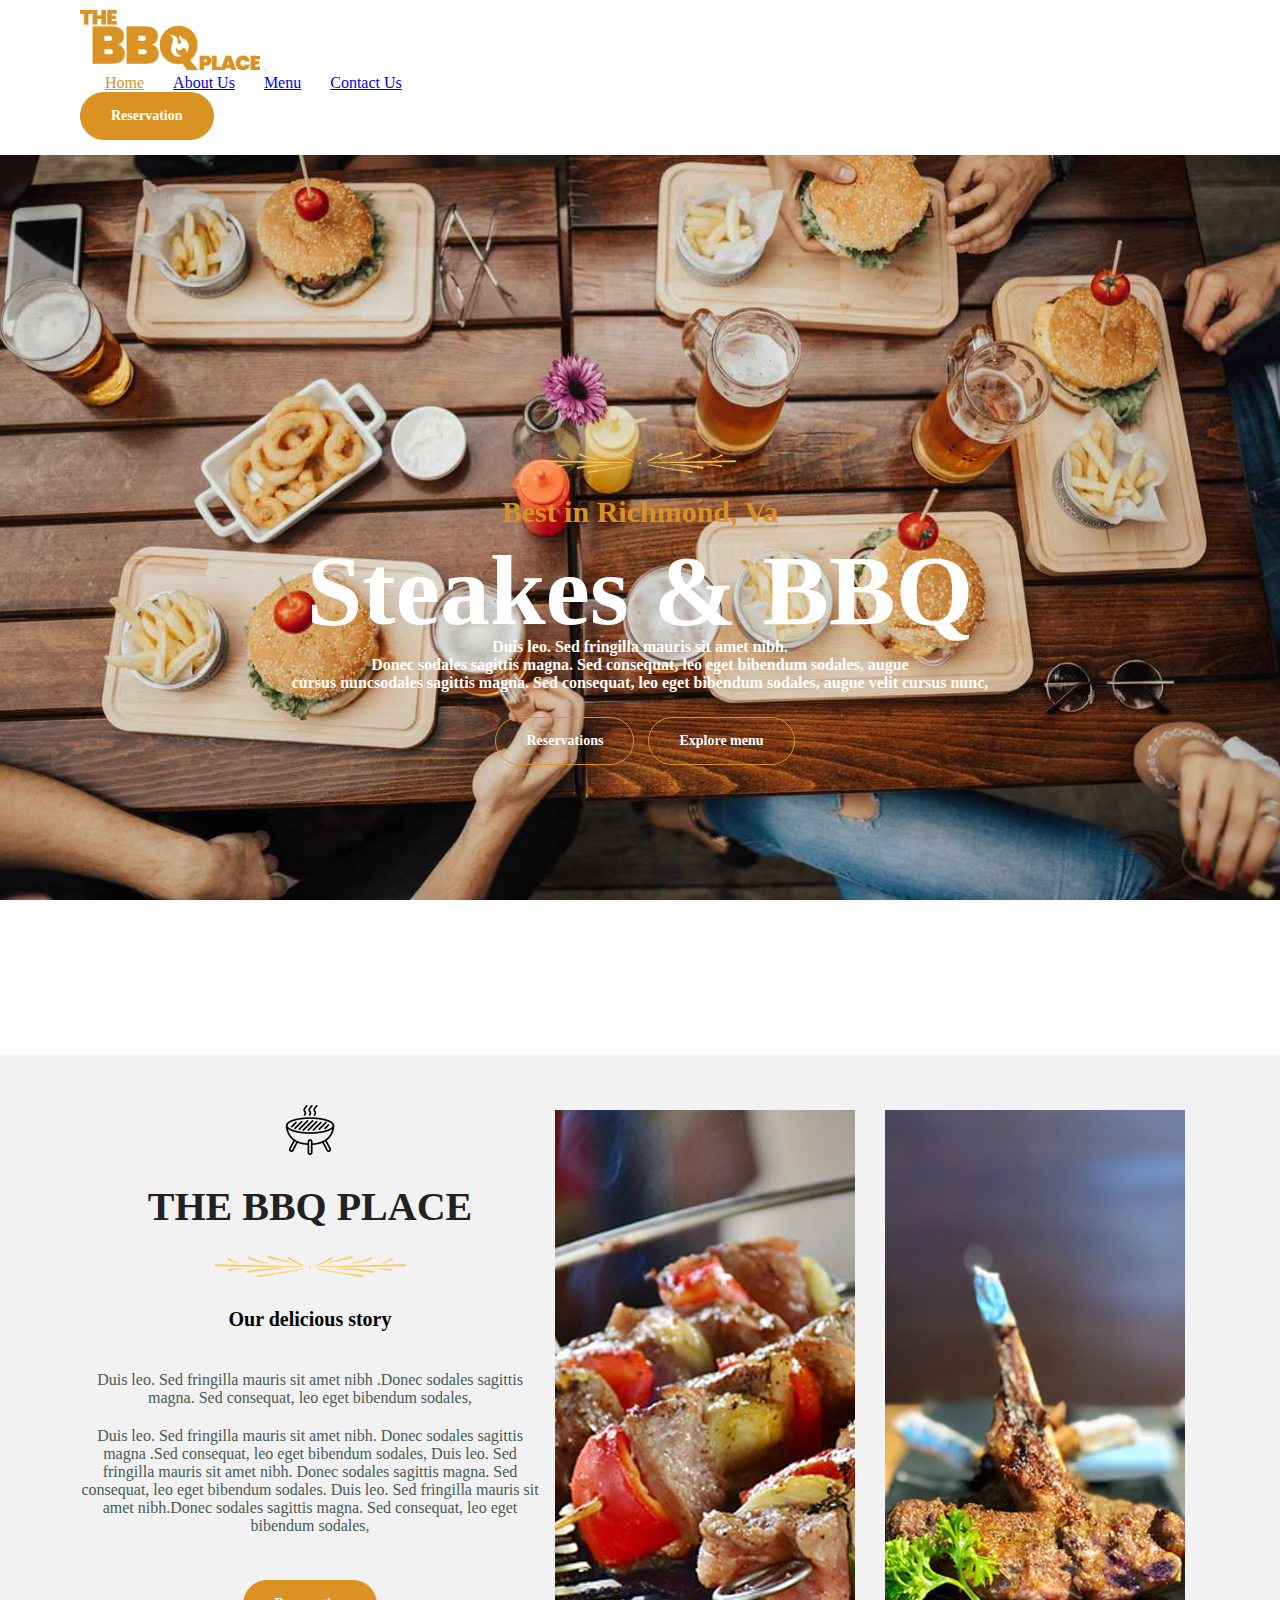
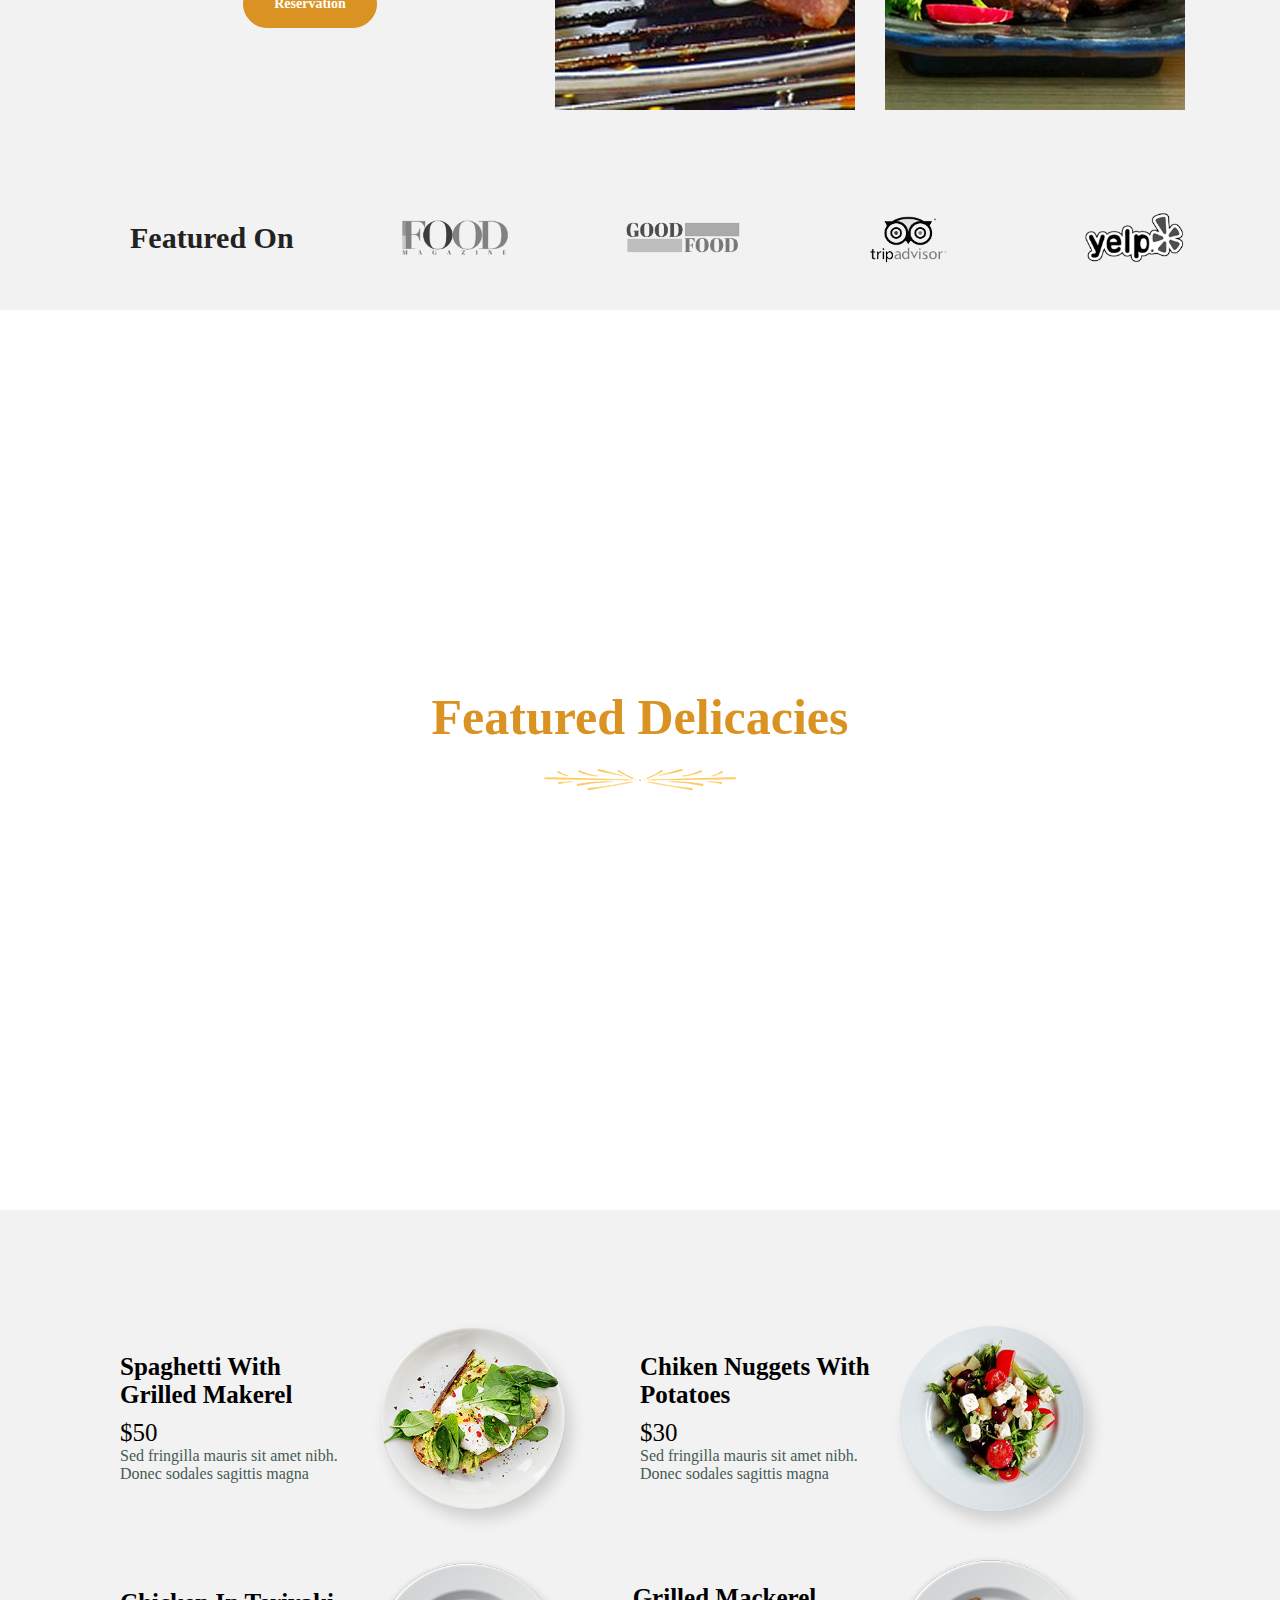
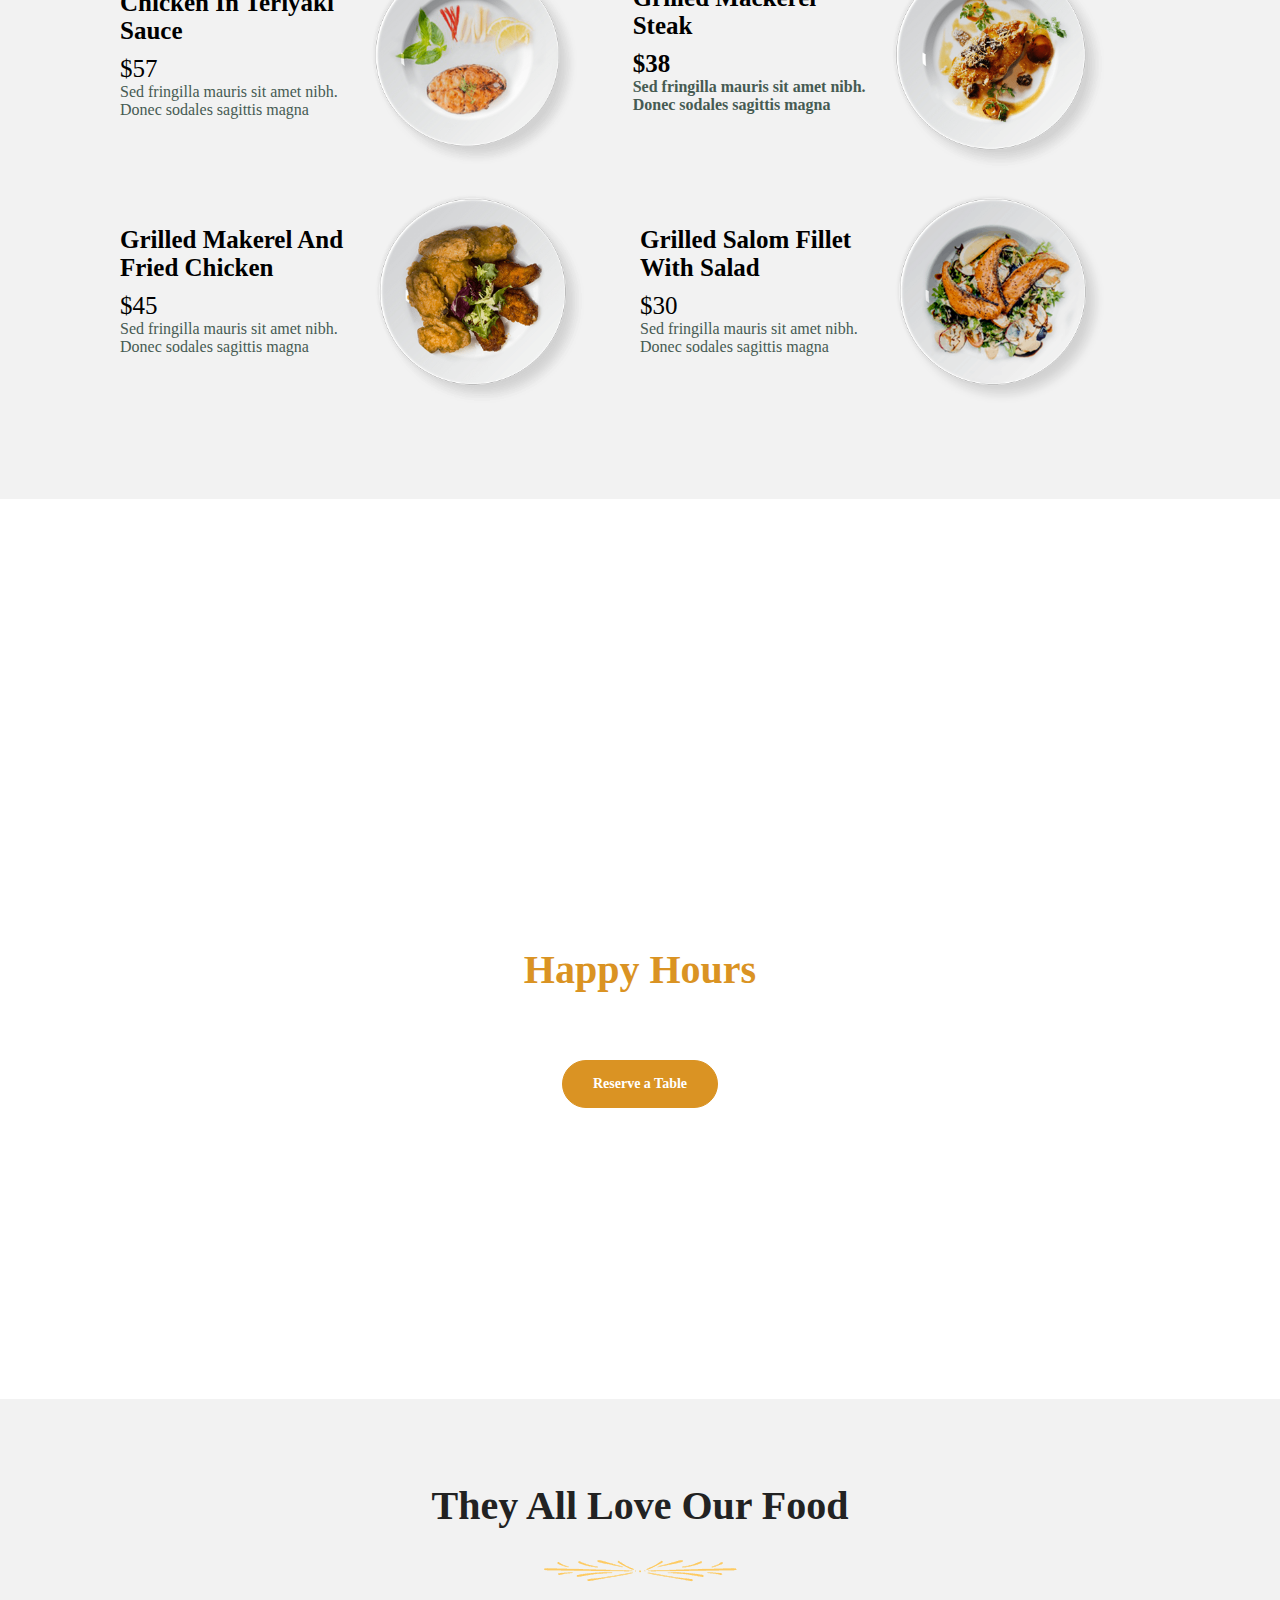
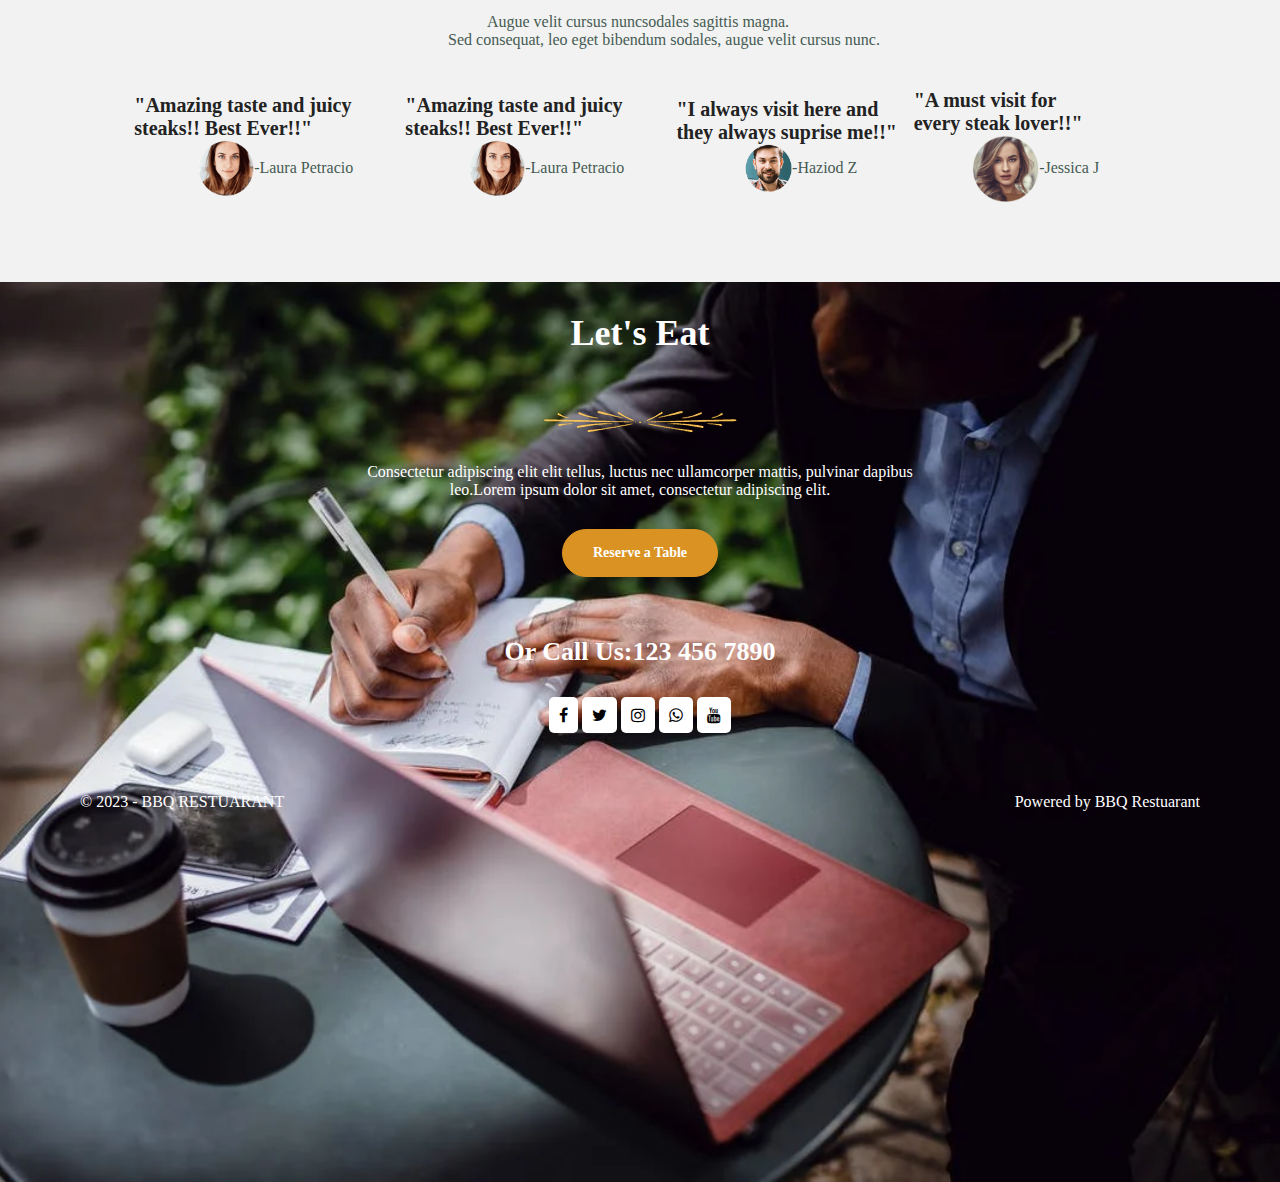
<file: index.html>
<!DOCTYPE html>
<html lang="en">
<head>
    <meta charset="UTF-8">
    <meta http-equiv="X-UA-Compatible" content="IE=edge">
    <meta name="viewport" content="width=device-width, initial-scale=1.0">
     <!--=============== BOOTSTRAP CSS ===============-->
     <link href="https://cdn.jsdelivr.net/npm/bootstrap@5.3.2/dist/css/bootstrap.min.css" 
     rel="stylesheet" integrity="sha384-T3c6CoIi6uLrA9TneNEoa7RxnatzjcDSCmG1MXxSR1GAsXEV/Dwwykc2MPK8M2HN" 
     crossorigin="anonymous">
    <link rel="stylesheet" href="font-awsome/css/font-awesome.min.css">
    <link rel="stylesheet" href="style.css">
    <title>Barbecue Website</title>
</head>
<body>

    <section id="header" class="section-p1">
        <nav class="navbar navbar-expand-lg w-100">
            <div class="container-fluid">
              <a class="navbar-brand" href="#"><img src="Images/Logoimg/logo-free-img.png" alt="LogoImage"></a>
              <button class="navbar-toggler" type="button" data-bs-toggle="collapse" data-bs-target="#navbarNavAltMarkup" aria-controls="navbarNavAltMarkup" aria-expanded="false" aria-label="Toggle navigation">
                <span class="navbar-toggler-icon"></span>
              </button>
              <div class="collapse navbar-collapse justify-content-end" id="navbarNavAltMarkup">
                <div class="navbar-nav nav-menu">
                  <a class="nav-link actives" aria-current="page" href="index.html">Home</a>
                  <a class="nav-link" href="about.html">About Us</a>
                  <a class="nav-link" href="menu.html">Menu</a>
                  <a class="nav-link" href="contact.html">Contact Us</a>
                </div>
                <button class="normal">Reservation</button>  
              </div>
            </div>
          </nav>
    

    </section>

    <section id="banner" class="PushedDown">
          <img src="Images/Logoimg/divider-free-img-1.png" alt="">
           <h4>Best in Richmond, Va</h4>
           <h1>Steakes & BBQ</h1>
           <p> Duis leo. Sed fringilla mauris sit amet nibh. <br>Donec sodales sagittis magna. Sed consequat, 
            leo eget bibendum sodales, augue <br> cursus nuncsodales sagittis magna. 
             Sed consequat, leo eget bibendum sodales, augue velit cursus nunc,</p>
            
       <div id="bannerbutton"> 
            <button class="normal">Reservations</button>
            <Button class="normal">Explore menu</Button>
        </div>
             
    </section>

    <section id="hero" class="section-p1">
    
         <div id="hero1">
              <img class="img" src="Images/Barbecue/bbbq-free-img.png" alt="">
               <h2> THE BBQ PLACE </h2>
               <img src="Images/Logoimg/divider-free-img-1.png" alt="">

               <h5>Our delicious story</h5>

               <p>Duis leo. Sed fringilla mauris sit amet nibh
                .Donec sodales sagittis magna. Sed consequat, leo eget bibendum sodales,</p>


                <p> Duis leo. Sed fringilla mauris sit amet nibh. Donec sodales sagittis magna
                 .Sed consequat, leo eget bibendum sodales, Duis leo. Sed fringilla mauris sit amet nibh.
                 Donec sodales sagittis magna. Sed consequat, leo eget bibendum sodales.
                 Duis leo. Sed fringilla mauris sit amet nibh.Donec sodales sagittis magna. Sed consequat, leo eget bibendum sodales,</p>

                 <button class="normal">Reservation</button>
         </div>

         <div id="hero2">
             <img src="Images/Barbecue/barbecue-food-1.jpg" alt="">
             <img src="Images/Barbecue/barbecue-foods-2.jpg" alt="">

            </div>
        
         
    </section>

    <section id="featured" class="section-p1">
         <h2> Featured On </h2>
         <img src="Images/Magimg/mag1-free-img.png" alt="">
         <img src="Images/Magimg/mag2-free-img.png" alt="">
         <img src="Images/Magimg/mag3-free-img.png" alt="">
         <img src="Images/Magimg/mag4-free-img.png" alt="">
        
    </section>     

    <section id="delicacies">
        <h2>Featured Delicacies</h2>
        <p>Free From Gill</p>
       <img src="Images/Logoimg/divider-free-img-1.png" alt="">
       <p>All Meats Are Served With House Pickles</p>
    
    </section>

     <section id="eatery" class="section-p1">
      <div id="spices">

      <div id="spices1">
          <div class="inner">
                <h3>Spaghetti With Grilled Makerel</h3>
                <span>$50</span>
                <p>Sed fringilla mauris sit amet nibh. Donec sodales sagittis magna</p>
          </div>
          <img src="Images/Fooddish/food-dish-05.png" alt="">
      </div>
      <div id="spices1">
        <div class="inner">
              <h3>Chiken Nuggets With Potatoes</h3>
              <span>$30</span>
              <p>Sed fringilla mauris sit amet nibh. Donec sodales sagittis magna</p>
        </div>
        <img src="Images/Fooddish/food-dish-06.png" alt="">
    </div>
</div>

<div id="spices" class="section-p1">
           
    <div id="spices1">
        <div class="inner">
              <h3>Chicken In Teriyaki Sauce</h3>
              <span>$57</span>
              <p>Sed fringilla mauris sit amet nibh. Donec sodales sagittis magna</p>
        </div>
        <img src="Images/Fooddish/food3-free-img.png" alt="">
    </div>
    <div id="spices1">
      <div class="inner">
            <h3>Grilled Mackerel Steak<h3>
            <span>$38</span>
            <p>Sed fringilla mauris sit amet nibh. Donec sodales sagittis magna</p>
      </div>
      <img src="Images/Fooddish/food4-free-img.png" alt="">
  </div>
</div>

<div id="spices" class="section-p1">

    <div id="spices1">
        <div class="inner">
              <h3>Grilled Makerel And Fried Chicken</h3>
              <span>$45</span>
              <p>Sed fringilla mauris sit amet nibh. Donec sodales sagittis magna</p>
        </div>
        <img src="Images/Fooddish/food6-free-img.png" alt="">
    </div>
    <div id="spices1">
      <div class="inner">
            <h3>Grilled Salom Fillet With Salad</h3>
            <span>$30</span>
            <p>Sed fringilla mauris sit amet nibh. Donec sodales sagittis magna</p>
      </div>
      <img src="Images/Fooddish/food5-free-img.png" alt="">
  </div>
</div>
     </section>

     <section id="banner2">
    <img src="Images/Barbecue/bbbq-free-img.png" alt="">
     <h4>Enjoy 50% off drinks</h3>
     <h2>Happy Hours</h2>
     <p> Every Thurdays 47PM-7PM, </p>
      
      <button class="normal">Reserve a Table</button>

    </section>
    
<section id="food" class="section-p1">

    <div id="food1">
        <h2>They All Love Our Food</h2>
        <img src="Images/Logoimg/divider-free-img-1.png" alt="">
        <p>Augue velit cursus nuncsodales sagittis magna. 
            Sed consequat, leo eget bibendum sodales, augue velit cursus nunc.</p>
    </div>
     <div id="customers">
            <div id="testmonial">
                <H4>"Amazing taste and juicy <br> steaks!! Best Ever!!"</H4>
                <div id="clients">
                    <img src="Images/Clients/client3-free-img.png" alt="">
                    <p>-Laura Petracio</p>
                </div>
                </div>
            <div id="testmonial">
                <H4>"Amazing taste and juicy <br> steaks!! Best Ever!!"</H4>
                <div id="clients">
                    <img src="Images/Clients/client3-free-img.png" alt="">
                    <p>-Laura Petracio</p>
                </div>
                </div>
            <div id="testmonial">
                <H4>"I always visit here and <br> they always suprise me!!"</H4>
                <div id="clients">
                    <img src="Images/Clients/client2-free-img.png" alt="">
                    <p>-Haziod Z</p>
                </div>
            </div>
            <div id="testmonial">
                        <H4>"A must visit for <br> every steak lover!!"</H4>
                        <div id="clients">
                            <img class="img2" src="Images/Clients/client1-free-img.png" alt="">
                            <p>-Jessica J</p>
                        </div>
                </div>
        </div>
</section>

<section id="footer">
     <h4>Let's Eat</h3>
        <img src="Images/Logoimg/divider-free-img-1.png" alt="">
     <p> Consectetur adipiscing elit elit tellus, luctus nec ullamcorper mattis, pulvinar dapibus <br> leo.​
          Lorem ipsum dolor sit amet, consectetur adipiscing elit. </p>
      <button class="normal">Reserve a Table</button>
      <h5>Or Call Us:123 456 7890</h5>
      <div class="icon">
        <a href="#"><i class="fa fa-facebook"></i></a>
        <a href="#"></a><i class="fa fa-twitter"></i></a>
        <a href="#"></a><i class="fa fa-instagram"></i></a>
        <a href="#"></a><i class="fa fa-whatsapp"></i></a>
        <a href="#"></a><i class="fa fa-youtube"></i></a>
    </div>

    <div class="copyright">
        <p class="copy1">&copy; 2023 - BBQ RESTUARANT</p>
        <p class="copy2">Powered by BBQ Restuarant</p>
    </div>

      
</section>

  <!--===============BOOTSRAP JS ===============-->

  <script src="https://cdn.jsdelivr.net/npm/bootstrap@5.0.2/dist/js/bootstrap.bundle.min.js" 
  integrity="sha384-MrcW6ZMFYlzcLA8Nl+NtUVF0sA7MsXsP1UyJoMp4YLEuNSfAP+JcXn/tWtIaxVXM"
   crossorigin="anonymous"></script>


</body>
</html>
</file>
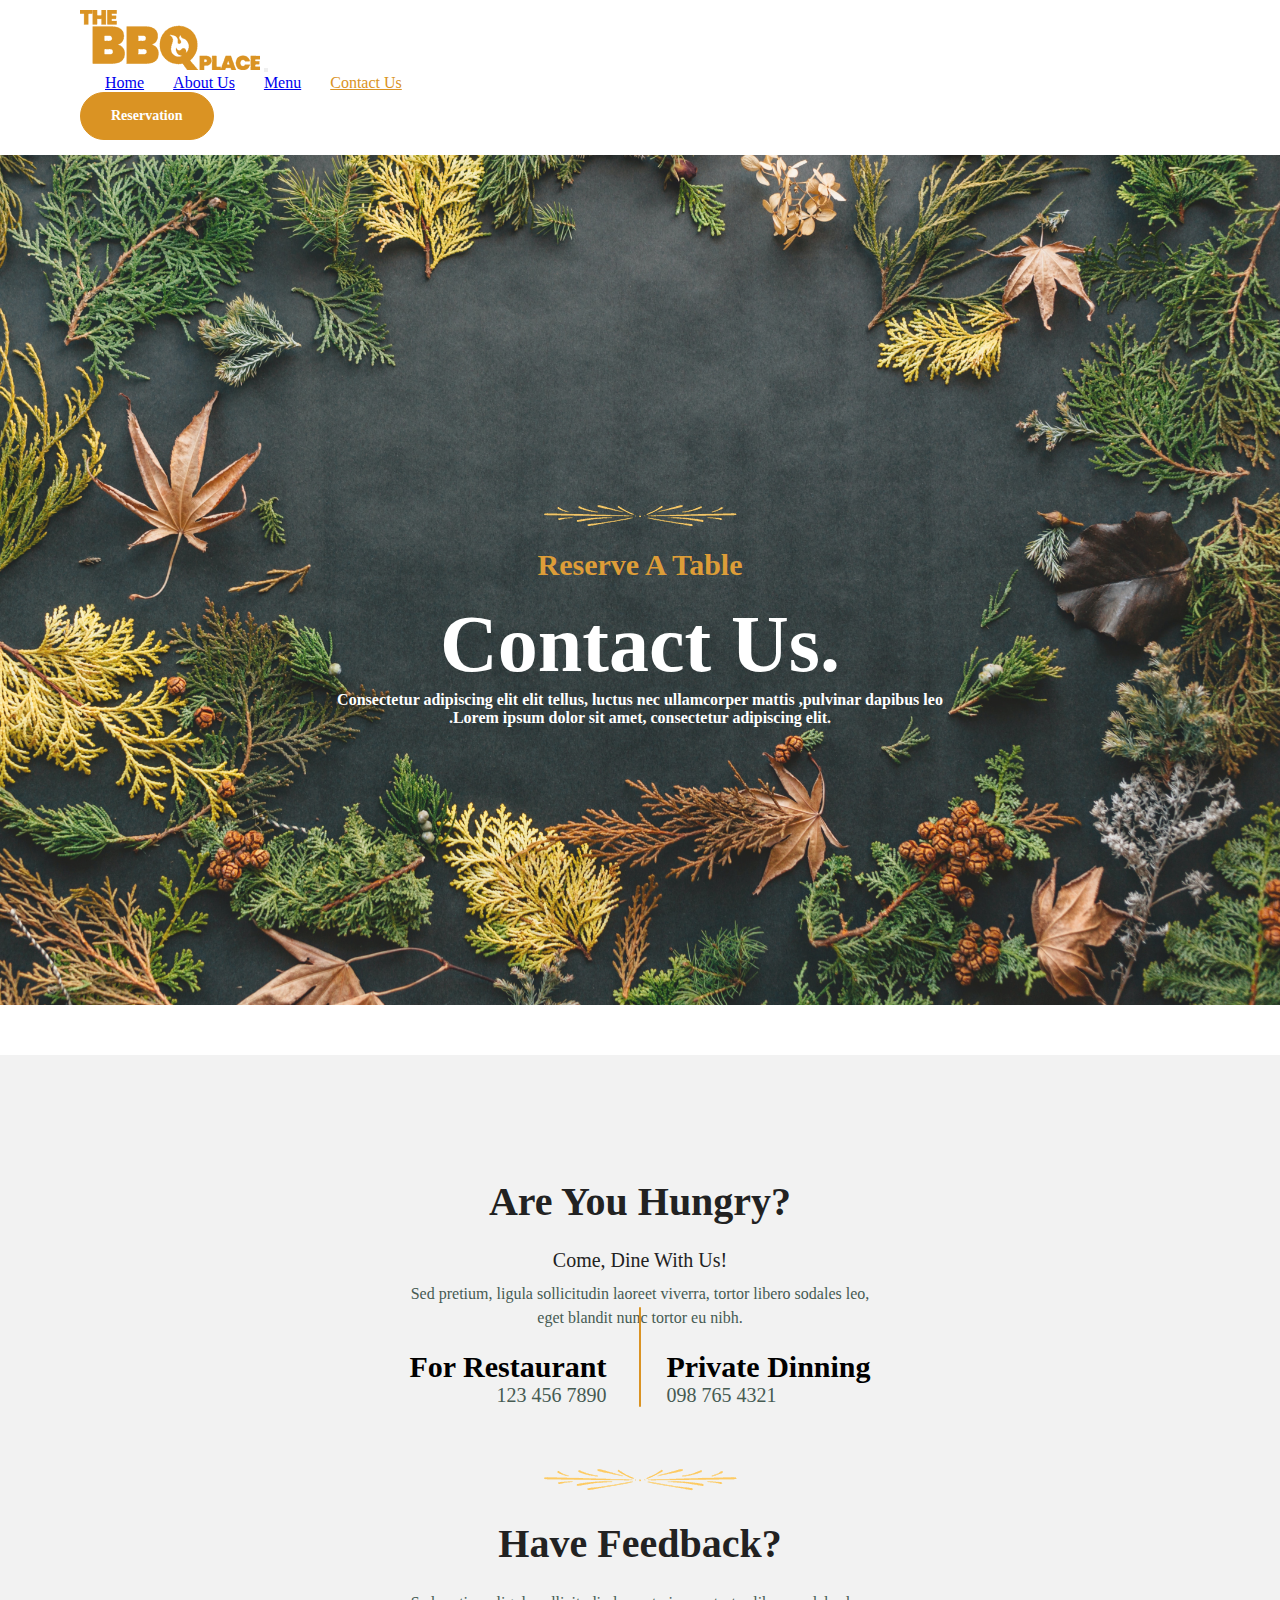
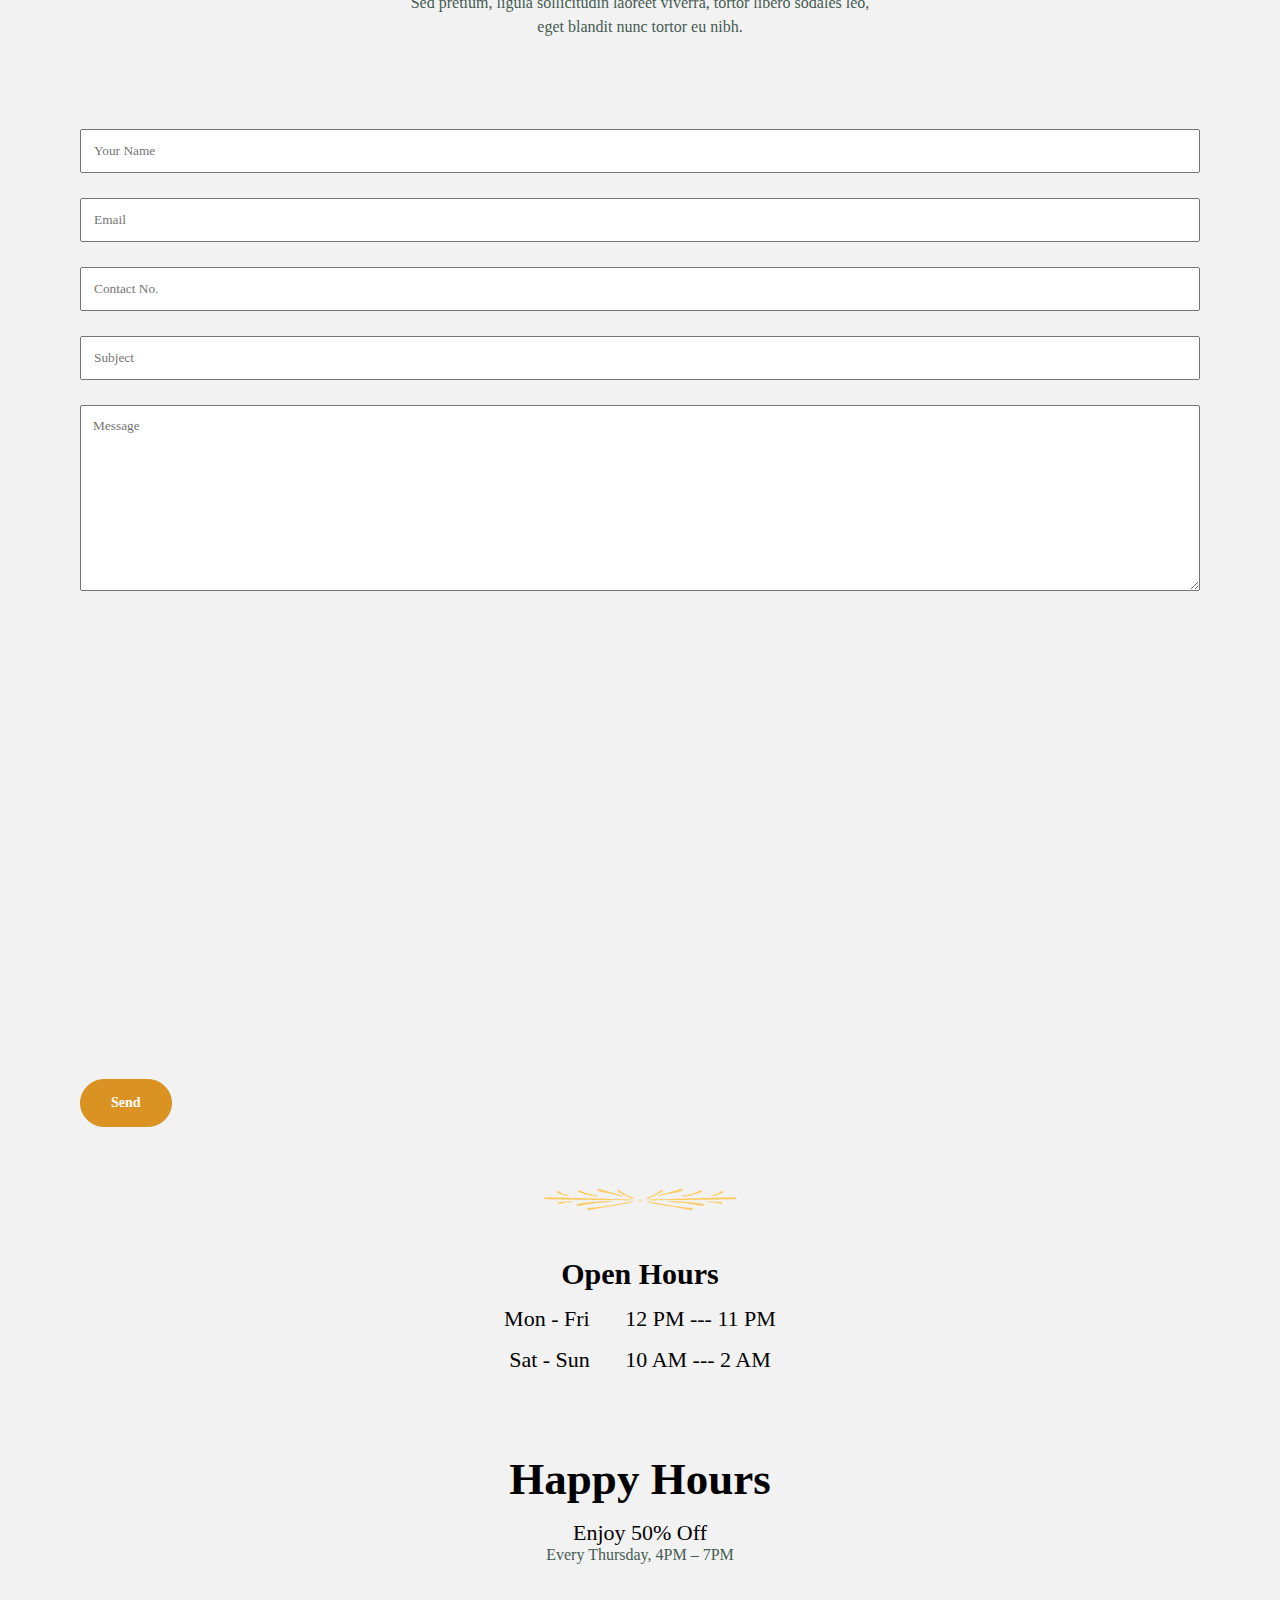
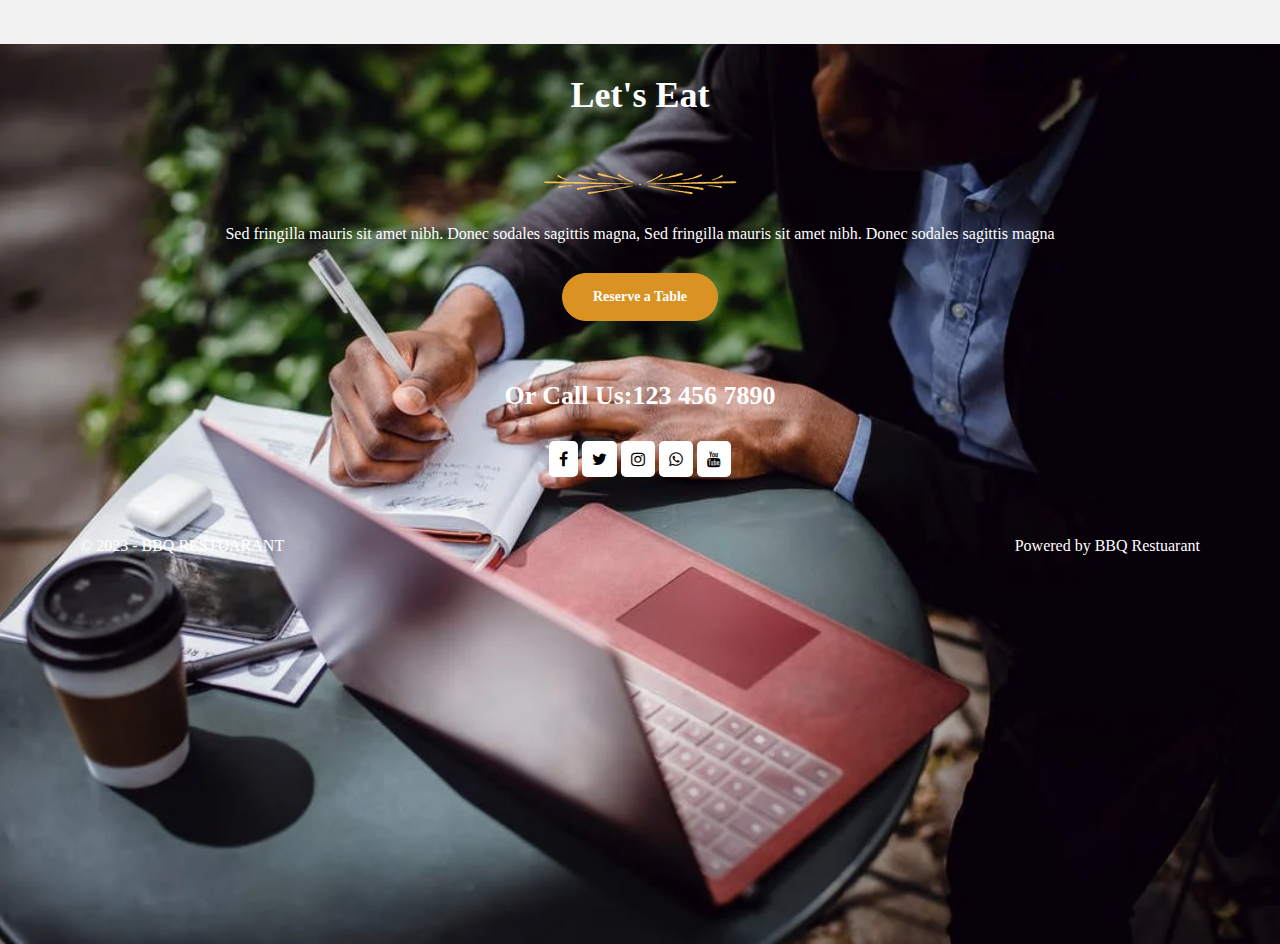
<file: contact.html>
<!DOCTYPE html>
<html lang="en">
<head>
    <meta charset="UTF-8">
    <meta http-equiv="X-UA-Compatible" content="IE=edge">
    <meta name="viewport" content="width=device-width, initial-scale=1.0">
    <link rel="stylesheet" href="font-awsome/css/font-awesome.min.css">
    <link href="https://cdn.jsdelivr.net/npm/bootstrap@5.3.2/dist/css/bootstrap.min.css" 
    rel="stylesheet" integrity="sha384-T3c6CoIi6uLrA9TneNEoa7RxnatzjcDSCmG1MXxSR1GAsXEV/Dwwykc2MPK8M2HN" 
    crossorigin="anonymous">
    <link rel="stylesheet" href="style.css">
    <title>Barbecue Website</title>
</head>
<body>

    <section id="header" class="section-p1">
        <nav class="navbar navbar-expand-lg w-100">
            <div class="container-fluid">
              <a class="navbar-brand" href="#"><img src="Images/Logoimg/logo-free-img.png" alt="LogoImage"></a>
              <button class="navbar-toggler" type="button" data-bs-toggle="collapse" data-bs-target="#navbarNavAltMarkup" aria-controls="navbarNavAltMarkup" aria-expanded="false" aria-label="Toggle navigation">
                <span class="navbar-toggler-icon"></span>
              </button>
              <div class="collapse navbar-collapse justify-content-end" id="navbarNavAltMarkup">
                <div class="navbar-nav nav-menu">
                  <a class="nav-link" aria-current="page" href="index.html">Home</a>
                  <a class="nav-link" href="about.html">About Us</a>
                  <a class="nav-link" href="menu.html">Menu</a>
                  <a class="nav-link  actives" href="contact.html">Contact Us</a>
                </div>
                <button class="normal">Reservation</button>  
              </div>
            </div>
          </nav>
    

    </section>



    <section id="contactbanner">
          <img src="Images/Logoimg/divider-free-img-1.png" alt="">
           <h4>Reserve A Table</h4>
           <h1>Contact Us.</h1>
           <p>Consectetur adipiscing elit elit tellus, luctus nec ullamcorper mattis
            ,pulvinar dapibus leo <br>.​Lorem ipsum dolor sit amet, consectetur adipiscing elit.</p>
            
    </section>

    <section id="container" class="section-p1">
          <div class="dinewithus">
                
               <h2>Are You Hungry?</h2>
                <h4>Come, Dine With Us!</h4>
               <p> Sed pretium, ligula sollicitudin laoreet viverra, tortor libero sodales leo,<br>
                eget blandit nunc tortor eu nibh.</p>
          </div>
       <div class="moreinfo">
             <div class="restuarant">
                <h3>For Restaurant </h3>
                <p>123 456 7890</p> 
             </div>
            
             <div class="dinning">
                <h3>Private Dinning</h3>
                <p>098 765 4321</p>  
             </div> 
       </div>
            <img src="Images/Logoimg/divider-free-img-1.png" alt="">
        
            <div class="feedback">
                
                <h2>Have Feedback?</h2>
                <p> Sed pretium, ligula sollicitudin laoreet viverra, tortor libero sodales leo,<br>
                 eget blandit nunc tortor eu nibh.</p>
           </div>

           <div class="findus">
                    <div class="message">
                           <form class="message1">
                                 <input type="text" placeholder="Your Name"> <br>
                                 <input type="text" placeholder="Email"> <br>
                                 <input type="text" placeholder="Contact No."> <br>
                                 <input type="text" placeholder="Subject"> <br>
                                 <textarea cols="30" rows="10" placeholder="Message"></textarea>

    
                           </form>     
                    </div>
                    <div class="map">
                        <iframe src="https://www.google.com/maps/embed?pb=!1m18!1m12!1m3!1d59768362.398116715!2d-43.99091212275497!3d23.
                        890635035748524!2m3!1f0!2f0!3f0!3m2!1i1024!2i768!4f13.1!3m3!1m2!1s0x4876c6a9ef8c485b%3A0xd2ff1883a001afed!2sUniversity
                        %20of%20Oxford!5e0!3m2!1sen!2sng!4v1700308759346!5m2!1sen!2sng
                        " width="100%" height="450" style="border:0;" allowfullscreen="" loading="lazy" referrerpolicy="no-referrer-when-downgrade">
                        </iframe>
                    </div>
           </div>

           <button class="normal send">Send</button>
          
             <div class="hours">

                   <img src="Images/Logoimg/divider-free-img-1.png" alt="">
                   <div class="openhours">
                       <h3>Open Hours</h3>
                        <h5>Mon - Fri  <span> 12 PM --- 11 PM</span></h5>
                        <h5>Sat - Sun   <span>10 AM --- 2 AM</span> </h5>
                   </div>
                    <div class="happyhours">
                            <h3>Happy Hours</h3>
                            <h5>Enjoy 50% Off</h5>
                            <p>Every Thursday, 4PM – 7PM</p>
                    </div>
                  
             </div>
              
            
    </section>


<section id="footer">
    <h4>Let's Eat</h3>
        <img src="Images/Logoimg/divider-free-img-1.png" alt="">
          <p> Sed fringilla mauris sit amet nibh. Donec sodales sagittis magna,
         Sed fringilla mauris sit amet nibh. Donec sodales sagittis magna </p>
          <button class="normal">Reserve a Table</button>
          <h5>Or Call Us:123 456 7890</h5>
             <div class="icon">
                <a href="#"><i class="fa fa-facebook"></i></a>
                <a href="#"></a><i class="fa fa-twitter"></i></a>
                <a href="#"></a><i class="fa fa-instagram"></i></a>
                <a href="#"></a><i class="fa fa-whatsapp"></i></a>
                <a href="#"></a><i class="fa fa-youtube"></i></a>
    </div>

    <div class="copyright">
        <p class="copy1">&copy; 2023 - BBQ RESTUARANT</p>
        <p class="copy2">Powered by BBQ Restuarant</p>
    </div>
      
</section>


<script src="https://cdn.jsdelivr.net/npm/bootstrap@5.0.2/dist/js/bootstrap.bundle.min.js" 
integrity="sha384-MrcW6ZMFYlzcLA8Nl+NtUVF0sA7MsXsP1UyJoMp4YLEuNSfAP+JcXn/tWtIaxVXM"
 crossorigin="anonymous"></script>


</body>
</html>
</file>
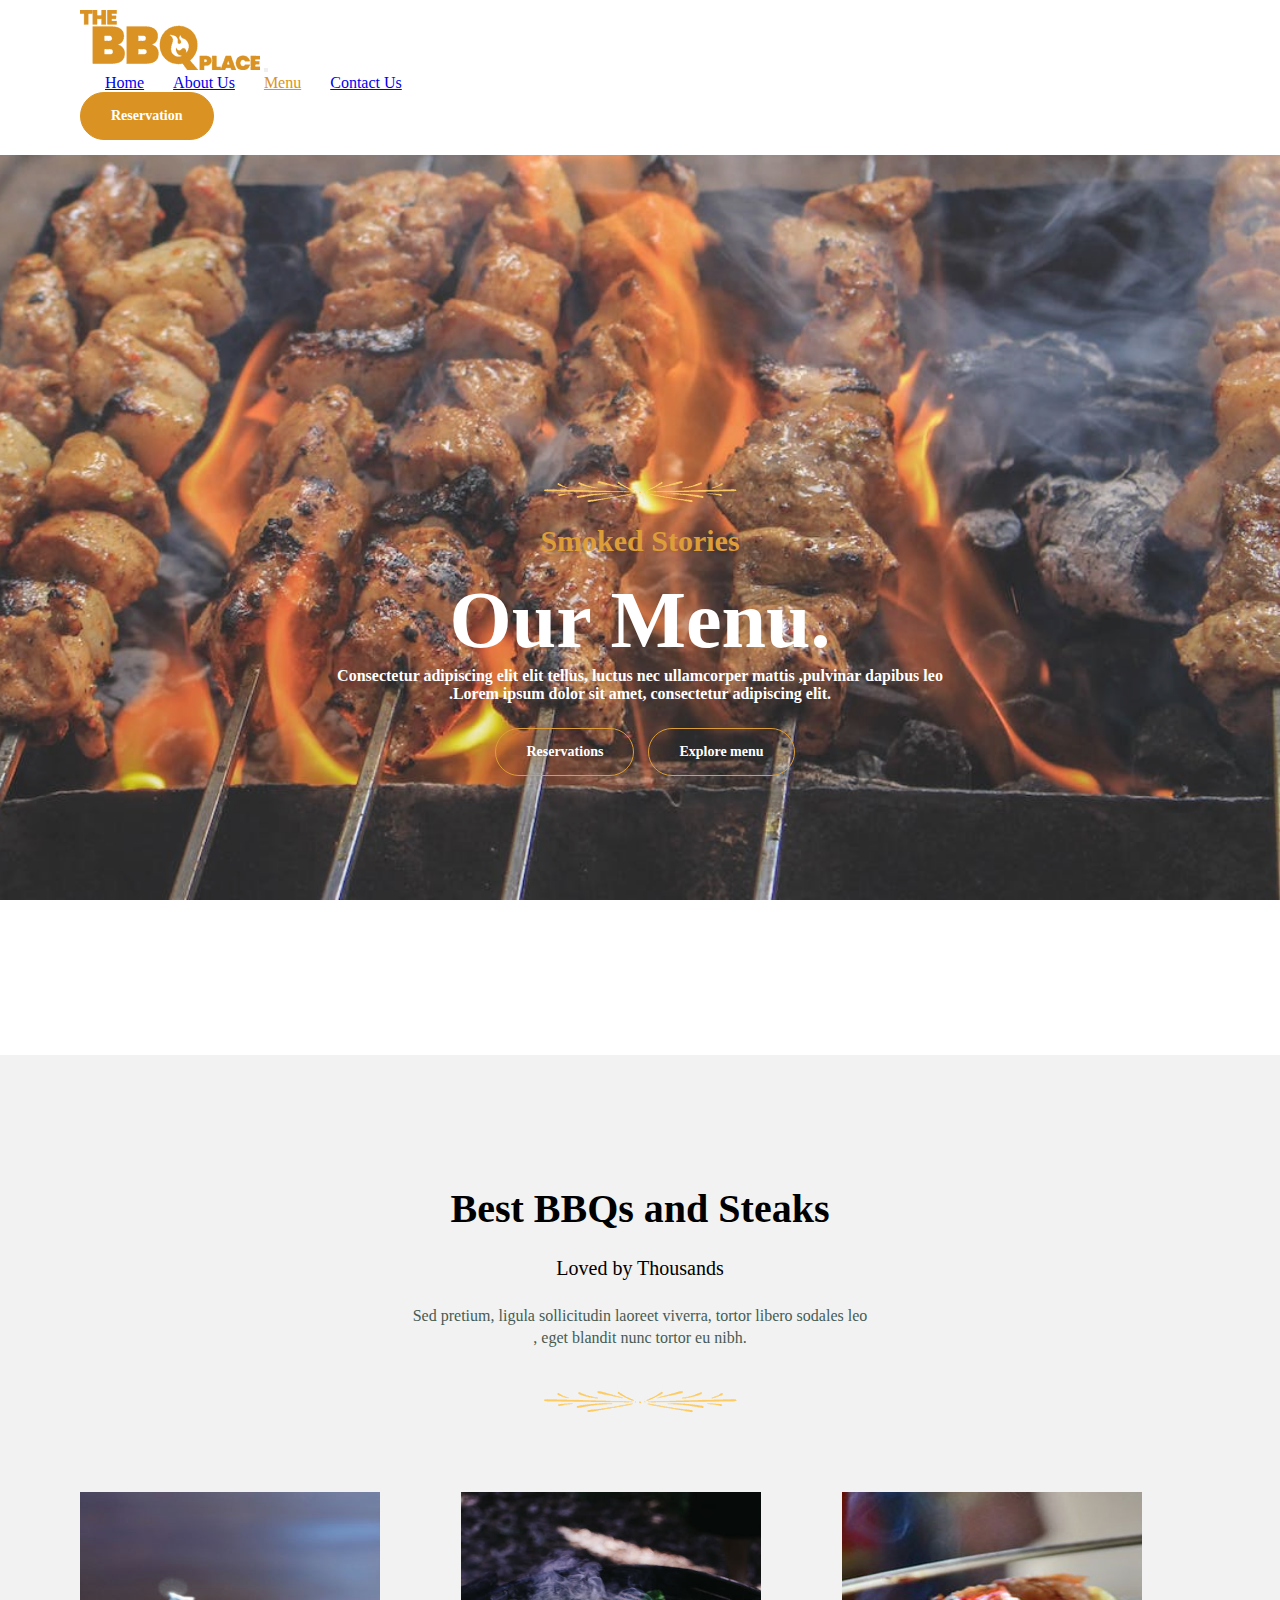
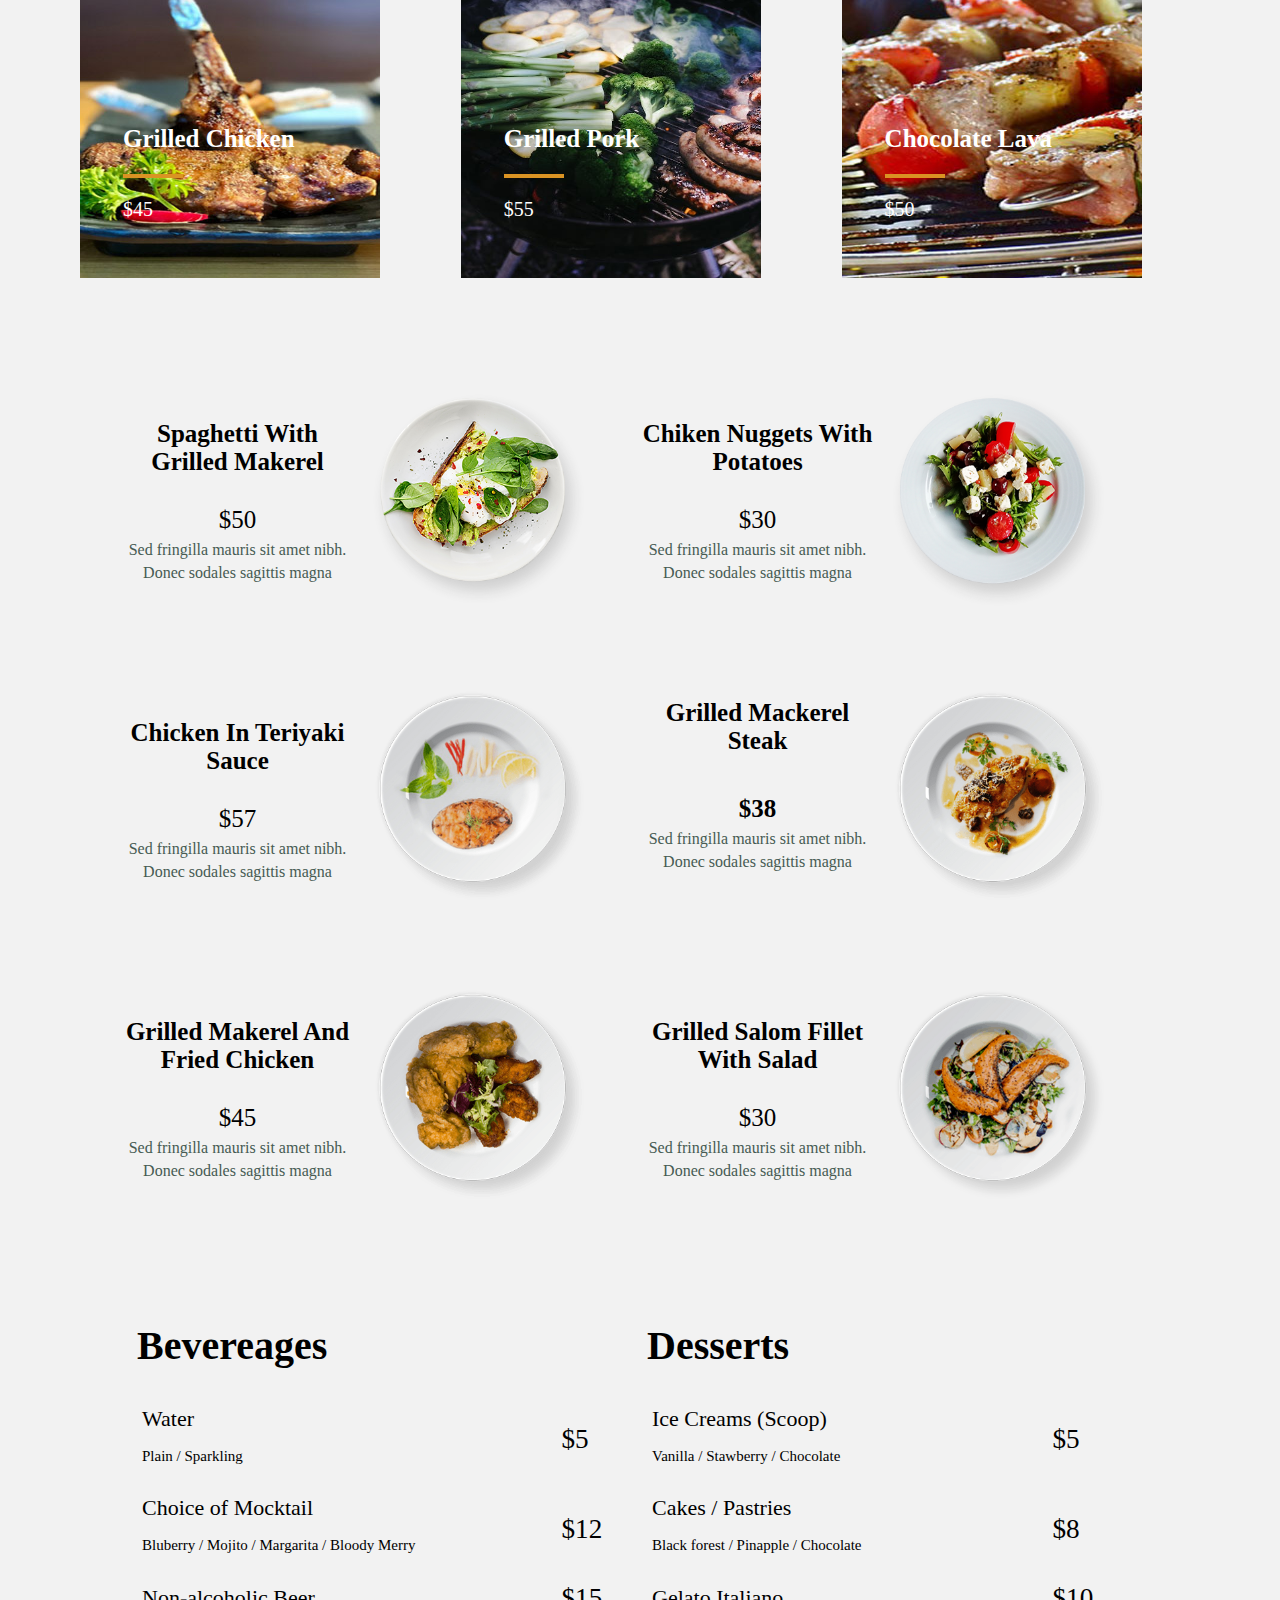
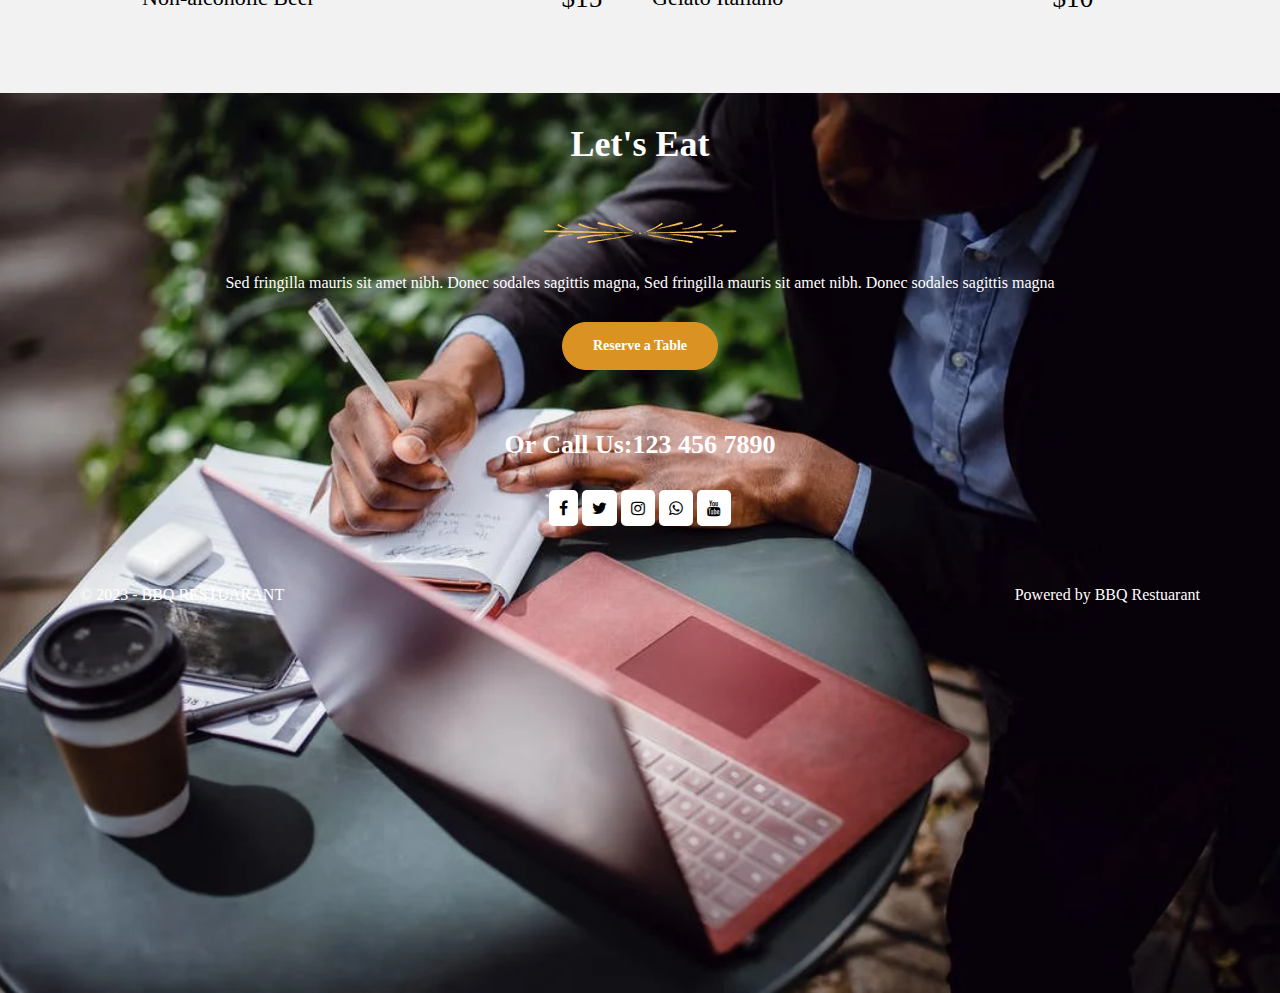
<file: menu.html>
<!DOCTYPE html>
<html lang="en">
<head>
    <meta charset="UTF-8">
    <meta http-equiv="X-UA-Compatible" content="IE=edge">
    <meta name="viewport" content="width=device-width, initial-scale=1.0">
    <link rel="stylesheet" href="font-awsome/css/font-awesome.min.css">
    <link href="https://cdn.jsdelivr.net/npm/bootstrap@5.3.2/dist/css/bootstrap.min.css" 
    rel="stylesheet" integrity="sha384-T3c6CoIi6uLrA9TneNEoa7RxnatzjcDSCmG1MXxSR1GAsXEV/Dwwykc2MPK8M2HN" 
    crossorigin="anonymous">
    <link rel="stylesheet" href="style.css">
    <title>Barbecue Website</title>
</head>
<body>

    <section id="header" class="section-p1">
        <nav class="navbar navbar-expand-lg w-100">
            <div class="container-fluid">
              <a class="navbar-brand" href="#"><img src="Images/Logoimg/logo-free-img.png" alt="LogoImage"></a>
              <button class="navbar-toggler" type="button" data-bs-toggle="collapse" data-bs-target="#navbarNavAltMarkup" aria-controls="navbarNavAltMarkup" aria-expanded="false" aria-label="Toggle navigation">
                <span class="navbar-toggler-icon"></span>
              </button>
              <div class="collapse navbar-collapse justify-content-end" id="navbarNavAltMarkup">
                <div class="navbar-nav nav-menu">
                  <a class="nav-link" aria-current="page" href="index.html">Home</a>
                  <a class="nav-link" href="about.html">About Us</a>
                  <a class="nav-link actives" href="menu.html">Menu</a>
                  <a class="nav-link" href="contact.html">Contact Us</a>
                </div>
                <button class="normal">Reservation</button>  
              </div>
            </div>
          </nav>
    

    </section>

    <section id="menubanner">
          <img src="Images/Logoimg/divider-free-img-1.png" alt="">
           <h4>Smoked Stories</h4>
           <h1>Our Menu.</h1>
           <p>Consectetur adipiscing elit elit tellus, luctus nec ullamcorper mattis
            ,pulvinar dapibus leo <br>.​Lorem ipsum dolor sit amet, consectetur adipiscing elit.</p>
            
        <div id="bannerbutton"> 
            <button class="normal">Reservations</button>
            <Button class="normal">Explore menu</Button>
        </div>
             
    </section>

    <section id="Bbq" class="section-p1">
        <h3>Best BBQs and Steaks </h3>
        <h5> Loved by Thousands</h5> 
       <p>Sed pretium, ligula sollicitudin laoreet viverra, tortor libero sodales leo <br>
        , eget blandit nunc tortor eu nibh.</p>
         <img src="Images/Logoimg/divider-free-img-1.png" alt="">

       <div class="menu-foods">
         <div class="menu1">
               <img src="Images/Menu/menu-food2.jpg" alt="">
                 <h4>Grilled Chicken</h4>
                  <hr class="indicator">
                 <h5>$45</h5> 
            </div>     
            
            <div class="menu1">
                <img src="Images/Menu/menu-food2.jpeg" alt="">
                  <h4>Grilled Pork</h4>
                   <hr class="indicator">
                  <h5>$55</h5> 
             </div>  

             <div class="menu1">
                <img src="Images/Menu/menu-food1.jpg" alt="">
                  <h4>Chocolate Lava</h4>
                   <hr class="indicator">
                  <h5>$50</h5> 
             </div>  

          
       </div>

       <div id="spices">

        <div id="spices1">
          <div class="inner">
                <h3>Spaghetti With Grilled Makerel</h3>
                <span>$50</span>
                <p>Sed fringilla mauris sit amet nibh. Donec sodales sagittis magna</p>
          </div>
          <img src="Images/Fooddish/food-dish-05.png" alt="">
        </div>


         <div id="spices1">
        <div class="inner">
              <h3>Chiken Nuggets With Potatoes</h3>
              <span>$30</span>
              <p>Sed fringilla mauris sit amet nibh. Donec sodales sagittis magna</p>
        </div>
        <img src="Images/Fooddish/food-dish-06.png" alt="">
        </div>
      </div>

        <div id="spices">
           
           <div id="spices1">
          <div class="inner">
              <h3>Chicken In Teriyaki Sauce</h3>
              <span>$57</span>
              <p>Sed fringilla mauris sit amet nibh. Donec sodales sagittis magna</p>
        </div>
        <img src="Images/Fooddish/food3-free-img.png" alt="">
            </div>
            <div id="spices1">
            <div class="inner">
                <h3>Grilled Mackerel Steak<h3>
                <span>$38</span>
                <p>Sed fringilla mauris sit amet nibh. Donec sodales sagittis magna</p>
            </div>
            <img src="Images/Fooddish/food4-free-img.png" alt="">
            </div>
          </div>

    <div id="spices">

    <div id="spices1">
        <div class="inner">
              <h3>Grilled Makerel And Fried Chicken</h3>
              <span>$45</span>
              <p>Sed fringilla mauris sit amet nibh. Donec sodales sagittis magna</p>
        </div>
        <img src="Images/Fooddish/food6-free-img.png" alt="">
    </div>
    <div id="spices1">
      <div class="inner">
            <h3>Grilled Salom Fillet With Salad</h3>
            <span>$30</span>
            <p>Sed fringilla mauris sit amet nibh. Donec sodales sagittis magna</p>
      </div>
      <img src="Images/Fooddish/food5-free-img.png" alt="">
  </div>
        </div>

         <div class="table">     
               <div class="table1">
                        <table>
                            <tr>
                                <th><h3>Bevereages</h3></th>
                            </tr>
                                
                            <tr>
                                <td> 
                                     <h4>Water<br>
                                        <span><small>Plain / Sparkling</small></span>
                                     </h4>
                            
                                </td>
                                <td><span>$5</span></td>
                                
                            </tr>
                        
                            <tr>
                                <td> 
                                     <h4>Choice of Mocktail <br>
                                        <span><small>Bluberry / Mojito / Margarita / Bloody Merry</small></span>
                                     </h4>
                            
                                </td>
                                <td><span class="cost">$12</span></td>
                            </tr>

                            <tr>
                                <td> 
                                     <h4>Non-alcoholic Beer</h4>
                            
                                </td>
                                <td><span class="cost">$15</span></td>
                            </tr>                            
                           
                        </table>
                      
                        <table>
                            <tr>
                                <th><h3>Desserts</h3></th>
                            </tr>
                                
                            <tr>
                                <td> 
                                     <h4>Ice Creams (Scoop)
                                      <br>
                                      <span><small>  Vanilla / Stawberry  / Chocolate</small></span>
                                     </h4>
                            
                                </td>
                                <td><span>$5</span></td>
                                
                            </tr>
                        
                            <tr>
                                <td> 
                                     <h4>Cakes / Pastries <br>
                                        <span><small>Black forest / Pinapple / Chocolate</small></span>
                                     </h4>
                            
                                </td>
                                <td><span>$8</span></td>
                            </tr>

                            <tr>
                                <td> 
                                     <h4>Gelato Italiano</h4>
                            
                                </td>
                                <td><span>$10</span></td>
                            </tr>                            
                           
                        </table>

               </div>   
         </div>

    </section>



    <section id="footer">
            <h4>Let's Eat</h3>
                <img src="Images/Logoimg/divider-free-img-1.png" alt="">
                <p> Sed fringilla mauris sit amet nibh. Donec sodales sagittis magna,
                Sed fringilla mauris sit amet nibh. Donec sodales sagittis magna </p>
                <button class="normal">Reserve a Table</button>
                <h5>Or Call Us:123 456 7890</h5>
                    <div class="icon">
                        <a href="#"><i class="fa fa-facebook"></i></a>
                        <a href="#"></a><i class="fa fa-twitter"></i></a>
                        <a href="#"></a><i class="fa fa-instagram"></i></a>
                        <a href="#"></a><i class="fa fa-whatsapp"></i></a>
                        <a href="#"></a><i class="fa fa-youtube"></i></a>
            </div>

            <div class="copyright">
                <p class="copy1">&copy; 2023 - BBQ RESTUARANT</p>
                <p class="copy2">Powered by BBQ Restuarant</p>
            </div>

            
    </section>

<script src="https://cdn.jsdelivr.net/npm/bootstrap@5.0.2/dist/js/bootstrap.bundle.min.js" 
integrity="sha384-MrcW6ZMFYlzcLA8Nl+NtUVF0sA7MsXsP1UyJoMp4YLEuNSfAP+JcXn/tWtIaxVXM"
 crossorigin="anonymous"></script>


</body>
</html>
</file>
<file: style.css>
*{
    margin: 0;
    padding: 0;
    box-sizing: border-box;
    font-family: Georgia, 'Times New Roman', Times, serif;
}

h1{
    font-size: 50px;
    line-height: 64px;
    color: #222;
}

h2{
    font-size: 40px;
    line-height: 54px;
    color: #222;
}

h4{
    font-size: 20px;
    color: #222;
}

h6{
    font-size: 12px;
    font-weight: 700;
}
p{
    font-size: 16px;
    color: #465b52;
}
.section-p1{
   padding: 40px 80px;
}

.section-m1{
   margin: 60px 0px;
 }
button.normal{
    font-size: 14px;
    font-weight: 600;
    padding: 15px 30px;
    color:#fff;
    background-color: #DA9323;
    border-radius: 25px;
    border: 1px solid #DA9323;
    cursor: pointer;
    outline: none;
    transition: 0.2s;
}
 body{
     width: 100%;
 }

 /* Header Styles*/
#header{
    display: flex;
    justify-content: space-between;
    padding-top: 10px;
    padding-bottom: 15px;
}

.nav-menu img{
    width: 50px;
    padding: 10px;
    display: none;
}
#header ul{
    display: flex;
    justify-content: space-between;
    list-style: none;
    font-size: 15px;
}
#header li a{
    text-decoration: none;
    font-size: 16px;
    color: #1a1a1a;
    transition: 0.3s ease;
    padding: 25px;
}
.nav-menu a{
    padding-left: 25px;
}
.nav-menu a:hover,
.nav-menu a.actives{
    color:  #DA9323;
}
.MenuIcons{
    width: 35px;
    height: 35px;
    margin-top: 15px;
    display: none;
}
#banner{
    background-image: url("Images/Backgroundimg/newbbq1.jpg");
    width: 100%;
    background-size: cover;
    height: 100vh;
    background-position: top 25% right 0;
    background-repeat: no-repeat;
    background-size: cover;
    background-attachment: fixed;
    padding: 0 80px;
    display: flex;  
    flex-direction: column;
    align-items: center;
    justify-content: center; 
    position: relative;
}

#banner h4{
    color:  #DA9323;
    padding: 15px;
    font-size: 30px;
    font-weight: 900;
}
#banner h1{
    color: #fff;
    font-size: 100px;
    padding: 15px;
}
#banner p{
    color: #fff;
    padding-bottom: 25px;
    text-align: center;
    font-weight: 600;
}
#bannerbutton .normal{
    margin-left: 10px;
    background: none;
}
#bannerbutton .normal:hover{
    background: #DA9323;
}

#hero{
    display: flex;
    justify-content: around;
    text-align: center;
    background-color: #F2F2F2;
}
#hero1{
    height: 80%;
    
}
#hero1 img{
    margin-bottom: 20px;
}
#hero1 img.img{
    display: block;
    width: 50px;
    margin-left: auto;
    margin-right: auto;
    margin-bottom: 25px;
    margin-top: 10px;
}
#hero1 h2{
    margin: auto;
    text-align: center;
    font-size: 40px;
    font-weight: bold;
    margin-bottom: 15px;
}
#hero1 h5{
    font-size: 20px;
    margin-bottom: 40px;
}
#hero1 p{
    margin-bottom: 20px;
  text-align: center;
}
#hero1 button{
    margin-top: 25px;
    text-align: right;
}
#hero2{
    display: flex;
    justify-content: space-between;
    height: 100%;
}
#hero2 img{
   margin: 15px;
}
#featured{
    display: flex;
    justify-content: space-between;
    align-items: center;
    background-color: #F2F2F2;
}
#featured h2{
   font-size: 30px;
   margin-left: 50px;
}
#featured img{
    width: 130px;
    filter: grayscale(100%);
 }
 #featured img:hover{
    filter: grayscale(0%);
 }
 #delicacies{
    background-image: url("Images/Backgroundimg/newbbq.jpg");
    width: 100%;
    background-size: cover;
    height: 100vh;
    background-position: top 25% right 0;
    background-repeat: no-repeat;
    background-size: cover;
    background-attachment: fixed;
    padding: 0 80px;
    display: flex;  
    flex-direction: column;
    align-items: center;
    justify-content: center; 
    position: relative;
    overflow: hidden;
}
#delicacies h2{
    color: #DA9323;
    font-size: 50px;
}
#delicacies p{
    color: #fff;
}
#delicacies img{
    padding-bottom: 15px;
}
#eatery{ 
    padding-top: 90px;
    padding-bottom: 90px;
    background: #F2F2F2;
}
#spices{
    display: flex;
    justify-content: space-between;
    padding: 0px 40px;
}
#spices #spices1{
    display: flex;
    justify-content: center;
    align-items: center;
    padding-right: 50px;
}
#spices #spices1 .inner h3{
    font-size: 25px;
    font-weight: 700;
    margin-bottom: 10px;
}
#spices #spices1 .inner span{
    font-size: 25px;
}
#spices #spices1 img{
    width: 50%;
}
#banner2{
    background-image: url("Images/Backgroundimg/bbqfood.jpg");
    width: 100%;
    background-size: cover;
    height: 100vh;
    background-position: top 25% right 0;
    background-repeat: no-repeat;
    background-size: cover;
    background-attachment: fixed;
    padding: 0 80px;
    display: flex;  
    flex-direction: column;
    align-items: center;
    justify-content: center; 
}
#banner2 img{
    width: 80px;
    filter: invert(1);
    padding-bottom: 10px;
}
#banner2 h4{
    color: #fff;
    padding-bottom: 40px;
}
#banner2 h2{
    color:#DA9323;
    padding-bottom: 30px;
}
#banner2 p{
    color: #fff;
    padding-bottom: 15px;
}
#food{
    background: #F2F2F2;
    padding-top: 80px;
    padding-bottom: 80px;
}
#food1 h2{
    font-size: 40px;
    text-align: center;
}
#food1 img{
    display: block;
    padding-top: 20px;
    margin: auto; 
}
#food1 p{
    font-size: 16px;
    text-align: center;
    white-space: pre-wrap;
    padding-top: 25px;
    padding-bottom: 40px;
}
#customers{
    display: flex;
    justify-content: center;
    align-items: center;
}
#customers h4{
    font-size: 20px;
    font-weight: 700;

}
#customers #clients{
    display: flex;
    justify-content: center;
    align-items: center;
}
#customers #clients img{
    width: 25%;
    padding-left: 12px;
}
#customers #clients img.img1{
    width: 42%;
    padding-left: 12px;
}
#customers #clients img.img2{
    width: 34%;
    padding-left: 12px;
}
/*----About Us Pages--------*/
#aboutbanner{
    background-image: url("Images/Backgroundimg/bbqfood.jpg");
    width: 100%;
    background-size: cover;
    height: 100vh;
    background-position: top 25% right 0;
    background-repeat: no-repeat;
    background-size: cover;
    background-attachment: fixed;
    padding: 0 80px;
    display: flex;  
    flex-direction: column;
    align-items: center;
    justify-content: center; 
}
#aboutbanner h4{
    color:  #DA9323;
    padding: 15px;
    font-size: 30px;
    font-weight: 900;
}
#aboutbanner h1{
    color: #fff;
    font-size: 100px;
    padding: 15px;
}
#aboutbanner p{
    color: #fff;
    padding-bottom: 25px;
    text-align: center;
    font-weight: 600;
}
#aboutbanner img{
    padding-top: 40px;
}
.resto{
    background: #F2F2F2;
    padding-bottom: 120px;
    padding-top: 80px;
}
.resto1{
    display: block;
    text-align: center;
    align-items: center;
}
.resto1 h1{
    margin-bottom: 20px;
    font-size: 54px;
}
.resto1 p{
    margin-bottom: 30px;
    font-size: 16px;
    line-height: 1.5rem;
}

.slider{
    width: 550px;
    margin: auto;
    margin-bottom: 40px;
}
.carousel-item img{
    width: 100%;
}


.resto2{
    display: flex;
    align-items: center;
    justify-content: space-between;
    width: 100%;
    height: 100%;
}
.resto2 .cols{
     width: 100%;
     height: 350px;
}
.resto2 .cols h1{
    font-size: 35px;
    font-weight: 700;
}
.resto2 .cols p{
    line-height: 1.3rem;
    font-weight: lighter;
    position: relative;
}
.divider1{
    background: #DA9323;
    width: 30px;
    height: 5px;
    border-radius: 5px;
    outline: none;
  
}
.resto2 .cols p.best1{
    margin-top: 50px;
}
.resto2 .colz{
    width: 100%;
    height: 100%;
    position: relative;
}
.colz img{
    margin-left: 80px;
    width: 400px;
    flex-basis: 50%;
    height: 350px;
}
.colz .wifi{
    position: absolute;
    top: 45%;
    left: 28%;
    color: #fff;
}
.colz .wifi h3{
    font-size: 20px;
    color: aliceblue;
    font-weight: bold;
}

.colz .wifi p{
    color: aliceblue;
    font-weight: bold;
    font-size: 14px;
    text-align: center;
}
#aboutbanner1{
    background-image: url("Images/Backgroundimg/bbqs.jpg");
    width: 100%;
    background-size: cover;
    height: 100vh;
    background-position: top 25% right 0;
    background-repeat: no-repeat;
    background-size: cover;
    background-attachment: fixed;
    padding: 0 80px;
    display: flex;  
    flex-direction: column;
    align-items: center;
    justify-content: center; 
}
#aboutbanner1 h4{
    color:  #DA9323;
    padding: 15px;
    font-size: 30px;
    font-weight: 900;
}
#aboutbanner1 h2{
    color: #fff;
    font-size: 80px;
    padding: 15px;
}
#aboutbanner1 p{
    color: #fff;
    padding-bottom: 25px;
    text-align: center;
    font-weight: 600;
}
#aboutbanner1 img{
    padding-top: 40px;
    filter: invert(1);
}
.staffs1 {
    background-color: #F2F2F2;
    padding-top: 50px;
    padding-bottom: 50px;
}
.staffs{
    display: flex;
    justify-content: space-between;
    align-items: center;

}
.ourchefs{
    width: 47%;
}
.ourchefs h2{
    font-size: 45px;
} 
.ourchefs p{
   font-size: 16px;
}

 .divider{
    background-color: #DA9323;
    width: 80px;
    height: 5px;
    border-radius: 5px;
    margin-top:  50px;
}
#ourchefs1{
    display: flex;
    align-items: center;
    justify-content: space-between;
    width: 47%;
}
.chef,
.chef1{
    padding-top: 15px;
}
.chef h3,
.chef1 h3{
    text-align: left;
    font-size: 24px;
    margin-top: 10px;
    font-weight: 700;
}
.chef p,
.chef1 p{
    text-align: center;
    font-size: 16px
}
.chef img{
    width: 120px;
}

.chef .icons i,
.chef1 .icons i{
    padding: 5px;
    margin: auto;
    background: #DA9323;
    border-radius: 15px;
    color:#F2F2F2;
}

.chef1 img{
    width: 120px;
}
.ourchefs2 h2{
   font-size: 30px;
}
.ourchefs2 h3{
    font-size: 20px;
 }
 .ourchefs2 p{
    font-size: 16px;
    line-height: 1.4rem;
 }
#ourchefs3{
    display: flex;
    justify-content: center;
    justify-content: space-between;
}
.chef3{
    width: 100%;
    margin-right: 150px;
}
.chef3 img{
    width: 120px;
}


.chef4 img{
    width: 120px;
}
.chef4{
    width: 100%;
    margin-right: 160px;
}


/*-------Menu Pages------------*/
#menubanner{
    background-image: url("Images/Backgroundimg/f2.jpeg");
    width: 100%;
    background-size: cover;
    height: 100vh;
    background-position: top 25% right 0;
    background-repeat: no-repeat;
    background-size: cover;
    background-attachment: fixed;
    padding: 0 80px;
    display: flex;  
    flex-direction: column;
    align-items: center;
    justify-content: center; 
    opacity: 0.9;
}
#menubanner h4{
    color:  #DA9323;
    padding: 15px;
    font-size: 30px;
    font-weight: 900;
}
#menubanner h1{
    color: #fff;
    font-size: 80px;
    padding: 15px;
}
#menubanner p{
    color: #fff;
    padding-bottom: 25px;
    text-align: center;
    font-weight: 600;
}
#menubanner img{
    padding-top: 40px;
    width: 200px;
}
#Bbq{
    display: block;
    text-align: center;
    align-items: center;
    padding-top: 120px;
    background: #F2F2F2;
    padding-bottom: 20px;
}
#Bbq h3{
    font-size: 40px;
    padding-top: 10px;
    padding-bottom: 20px;
}
#Bbq h5{
    font-size: 20px;
    padding-top: 5px;
    padding-bottom: 20px;
    font-weight: normal;
}
#Bbq p{
    font-size: 16px;
    padding-top: 5px;
    padding-bottom: 20px;
    font-weight: normal;
    line-height: 1.4rem;
}
#Bbq img{
    padding-top: 14px;
    padding-bottom: 50px;    
}
.menu-foods{
    display: flex;
    align-items: center;
    justify-content: space-between;
    margin-top: 5px;
}
.menu1{
    flex-basis: 32%;
    border-radius: 10px;
    margin-bottom: 30px;
    position: relative;
    overflow: hidden;
}
.menu1 img{
    width: 300px;
    height: 450px;
    display: block;
}
.menu1 h4{
    font-size: 25px;
    font-weight: 800;
    color: #fff;
    position: absolute;
    top: 55%;
    left: 12%;
}
.menu1 .indicator{
    width: 60px;
    height: 4px;
    margin: auto;
    border: none;
    margin-top: 8px;
    background: #DA9323;
    position: absolute;
    top: 64%;
    left: 12%;
}
.menu1 h5{
    font-size: 20px;
    color: #fff;
    position: absolute;
    top: 70%;
    left: 12%;
    padding-top: 55px;
}
.table1{
    display: flex;
    justify-content: space-between;
    align-items: center;
    padding: 50px;
    background-color: #f2f2f2;
}

table{
    width: 100%;
    text-align: left;
}

th{
    padding: 5px;
    font-size: 35px;
    color: #000;
    font-weight: normal;
}
td{
    padding: 10px 10px;
}
td h4{
    font-size: 22px;
    font-weight: 500;
    color: #000;
}
td small{
    font-size: 15px;
    font-weight: lighter;
    
}
td span{
    font-size: 1.7em;
    line-height: 0.9em;
}
/*---------Contact Page--------*/
#contactbanner{
    background-image: url("Images/Backgroundimg/f5.jpg");
    width: 100%;
    background-size: cover;
    height: 100vh;
    background-position: top 25% right 0;
    background-repeat: no-repeat;
    background-size: cover;
    background-attachment: fixed;
    padding: 0 80px;
    display: flex;  
    flex-direction: column;
    align-items: center;
    justify-content: center; 
    opacity: 0.9;
}
#contactbanner h4{
    color:  #DA9323;
    padding: 15px;
    font-size: 30px;
    font-weight: 900;
}
#contactbanner h1{
    color: #fff;
    font-size: 80px;
    padding: 15px;
}
#contactbanner p{
    color: #fff;
    padding-bottom: 25px;
    text-align: center;
    font-weight: 600;
}
#contactbanner img{
    padding-top: 40px;
    width: 200px;
}
#container{
     background: #F2F2F2;
     padding-top: 120px;
     padding-bottom: 80px;
}
.dinewithus,
.feedback{
    display: block;
    text-align: center;
}
.dinewithus h2{
    padding-bottom: 20px;
}
.dinewithus h4{
    padding-bottom: 10px;
    font-weight: lighter;
}
.dinewithus p{
    padding-bottom: 20px;
    line-height: 1.5em;
}
.moreinfo{
    display: flex;
    align-items: center;
    justify-content: center;
    position: relative;
}
.restuarant h3{
    font-size: 30px;
    padding-right: 30px;
}
.restuarant p{
    font-size: 20px;
    padding-right: 30px;
    text-align: right;
}
.moreinfo .restuarant::after{
    content: "";
    background: #DA9323;
    width: 2px;
    height: 100px;
    border-radius: 5px;
    position: absolute;
    bottom: 0%;
    left: 49.85%;
    transform: translateX(50%);
}
.dinning h3{
    font-size: 30px;
    padding-left: 30px;
}
.dinning p{
    font-size: 20px;
    padding-left: 30px;
    text-align: left;
}
#container img{
    display: block;
    margin: auto;
    padding-top: 55px;
}
.feedback h2{
    padding-bottom: 20px;
    padding-top: 20px;
}
.feedback p{
    padding-bottom: 20px;
    line-height: 1.5em;
}
.findus{
    display: flex;
    align-items: center;
    justify-content: space-between;
    padding-top: 70px;
}
.message{
    width: 47%;
}
.message1{
    width: 100%;
    height: 100%;
}
.message1 input{
    width: 100%;
    padding: 12px 12px;
    margin-bottom: 25px;
    outline: #F2F2F2;
}
.message1 textarea{
    width: 100%;
    height: 100%;
    padding: 12px 12px;
    outline: #F2F2F2;
}
.map{
    width: 47%;
}
.send{
    margin-top: 30px;
}
.hours{
    display: block;
    text-align: center;
}
.openhours h3{
    font-size: 30px;
    font-weight: 600;
    margin-top: 40px;
}
.openhours h5{
    font-size: 22px;
    margin-top: 15px;
    font-weight: 500;
}
.openhours h5 span{
    margin-left: 30px;
}
.happyhours h3{
    font-size: 45px;
    font-weight: 600;
    margin-top: 80px;
}
.happyhours h5{
    font-size: 22px;
    margin-top: 15px;
    font-weight: 500;
}


/*-----media query for less than 997px------------*/
@media (max-width: 997px) {
    #banner h1 {
       font-size: 70px;
    }
    #hero {
       flex-direction: column;
       margin-bottom: auto;
    }
    #hero2 {
        display: flex;
        justify-content: space-evenly;
        height: 50%;
    }

}
@media screen and (max-width: 948px) {
    #bannerbutton button:nth-child(1){
        margin-bottom: 10px;
    }
}
@media (max-width: 807px) {
    .nav-menu button.normal {
       display: none;
    }
    #hero2 {
        flex-direction: column;
        width: 100%;
    }
 
    #banner h4 {
        color: #DA9323;
        padding: 15px;
        font-size: 25px;
        font-weight: 900;
    }
    #hero2 img {
         width: 90%;
         height: 500px;
         margin:auto;
         margin-top: 10px;
    }
    #featured {
        flex-direction: column;
        width: 100%;
    }
    #featured h2 {
        text-align: start;
        margin: auto;
    }
    
    #spices #spices1 {
       flex-direction: column;
       width: 100%;
    }
    #spices #spices1 img {
        width: 100%;
    }
}
@media screen and (max-width:405px ) {
    #spices #spices1 {
        flex-direction: column;
        width: 130px;
     }
     #spices #spices1 img {
         width: 100%;
     }
}
/*-----media query for less than 546px------------*/
@media (max-width: 576px) {
  
      .navbar-brand img{
          width: 75px;
          margin-top: 5px;
          margin-right: 120px;
      }
   
    #banner h4, #menubanner h4, #contactbanner h4 {
        font-size: 20px;
        
    }
    #banner h1{
        font-size: 25px;

    }
   
   #contactbanner h1, #menubanner h1 {
        font-size: 28px;
    }
    #banner p {
        font-size: 10px;
    }
    #customers {
        flex-direction: column;
    }
    #customers #clients img.img1 {
        width: 28%;
        padding-left: 12px;
    }
    #footer img {
        width: 30%;
    }
    #spices #spices1 .inner h3 {
        font-size: 18px;
    
    }
    p {
        font-size: 12px;   
    }
    #footer h5 {
     font-size: 10px;
     font-weight: 500;
    }
    #hero1 button.normal {
        margin-left: 50px;
    }
}
/*-----media query for about us page------------*/
@media (max-width: 1280px) {
    #aboutbanner1 {
        height: 100vh;
    }
    .resto2 .col-2 h1 {
        font-size: 23px;
        font-weight: 700;
    }
    .resto2 .col-2 p {
        line-height: 1.3rem;
        font-weight: lighter;
        position: relative;
        margin-top: -8px;
    }
        .divider1{
            display: none;
        }
}
@media screen and (max-width: 1070px) {
    .resto2 {
        flex-direction: column;
     }
     .resto2 .cols {
        width: 100%;
        height: 100%;
        text-align: center;
        margin-bottom: 20px;
    }

     .resto2 .cols p.best1 {
        width: 100%;
    }
    .colz img {
        display: block;
        margin: auto;
        width: 100%;
        height: 100%;
    }
}
@media (max-width: 947px){
    #aboutbanner, #aboutbanner1 {
        height: 100vh;
    }
    #aboutbanner img {
        width: 120px;
    }
    #aboutbanner h4 {
       font-size: 20px;
    }
    #aboutbanner h1 {
        font-size: 60px;
    }
    #aboutbanner p {
        font-size: 14px;
    }
    .resto1 h1 {
        font-size: 34px;
    }
    .resto1 p {
        font-size: 14px;
        line-height: 1.2rem;
    }
    .resto1 img{
        width: 120px;
    }
    .section-p1 {
        padding: 40px 60px;
    }
    .slider {
        height: 250px;
        width: 450px;
    }
   
    .resto2 .col-2 h1 {
        font-size: 25px;
        text-align: center;
    }
    .resto2 .col-2 p {
        text-align: center;
        font-size: 15px;
    }
    
    button.normal {
        display: block;
    margin: auto;
    
    }
    .col-3 img {
        display: block;
        margin: auto;
    }
    #aboutbanner1 img {
        width: 60px;
    }
    #aboutbanner1 h4 {
        font-size: 25px;
    }
    #aboutbanner1 h2 {
        font-size: 40px;
    }
    #aboutbanner1 p {
    font-size: 13px;
    }
    .staffs {
        flex-direction: column;
        width: 100%;
    }
    .ourchefs {
        width: 100%;
        margin: auto;

    }
    .ourchefs h2 {
        font-size: 35px;
    }
    #ourchefs1 {
        width: 70%;
    }
   
    .chef h3, .chef1 h3 {
        font-size: 18px;
    }
    .chef p, .chef1 p {
        font-size: 12px;
    }

}
@media (max-width: 587px){
    .section-p1 {
        padding: 10px 15px;
    }
  
    #aboutbanner h1 {
        font-size: 40px;
    }
    #aboutbanner p {
        font-size: 11px;
    }
    #aboutbanner1 h4 {
        font-size: 20px;
    }
    #aboutbanner1 h2 {
        font-size: 30px;
    }
    #aboutbanner1 p {
        font-size: 11px;
    }
    .resto1 h1 {
        font-size: 28px;
    }
    .resto1 p {
        font-size: 11px;
        line-height: 1.0rem;
    }
    .slider {
        height: 180px;
        width: 280px;
    }
    .resto2 .col-2 h1 {
        font-size: 15px;
        text-align: center;
    }
    .resto2 .col-2 p {
        text-align: center;
        font-size: 11px;
    }
    .col-3 img {
        width: 280px;
        height: 180px;
    }
    .col-3 .wifi h3 {
        font-size: 16px;
    }
    .col-3 .wifi p {
       font-size: 11px;
    }
    .ourchefs h2 {
        font-size: 23px;
    }
    .ourchefs p {
        font-size: 13px;
    }
    .chef h3, .chef1 h3 {
        font-size: 15px;
    }

    .icons{
        width: 100%;
    }
    .icons a{
        width: 40px;
    }
}
@media screen and (max-width: 465px) {
    .colz .wifi {
        position: absolute;
        top: 45%;
        left: 22%;
        color: #fff;
        text-align: left;
    }
    .colz .wifi h3 {
        text-align: left;
        font-size: 16px;
    }
    .colz .wifi h3 {
        text-align: center;
        font-size: 12px;
    }
    #ourchefs1 {
        display: grid;
        grid-template-columns: repeat(1, 1fr);
        margin: auto;
    }
    .chef img, .chef1 img {
       display: block;
       margin: auto;
    }
    .chef h3, .chef1 h3 {
        text-align: center;
    }
    .icons {
        display: block;
        margin-left: 50px;
    }
}


@media (max-width: 420px) {
    #aboutbanner h4 {
        font-size: 15px;
    }
    #aboutbanner h1 {
        font-size: 30px;
    }
    .resto1 h1 {
        font-size: 25px;
    }
    .resto1 p {
        font-size: 10px;
        line-height: 0.93rem;
    }
    .resto1 img {
        width: 100px;
    }
    .resto2 .col-2 h1 {
        font-size: 18px;
        text-align: center;
    }
    .resto2 .col-2 p.best1 {
        margin-top: 30px;
        line-height: 0.93rem;
    }
    #aboutbanner1 h4 {
        font-size: 14px;
        margin-bottom: -30px;
    }
    #aboutbanner1 h2 {
        font-size: 20px;
    }
    #aboutbanner1 p {
        margin-top: -10px;
    }
    #aboutbanner button.normal {
        margin-top: 40px;
    }
}
/*-----media query for menu page------------*/
@media screen and (max-width: 1500px) {
    .table {
        --bs-table-bg: #f2f2f2;
    }
}
@media screen and (max-width: 1192px) {
    .table1 {
        flex-direction: column;
    }
}
@media screen and (max-width: 850px) {
    .menu-foods {
        flex-direction: column;
    }
}

@media screen and (max-width: 947px) {

    #menubanner p {
      font-size: 14px;
    }
}
@media screen and (max-width: 1287px) {
    .findus {
        flex-direction: column;
    }
    .message, .map {
        width: 100%;
    }
    
}



















#footer{
    background-image: url("Images/Backgroundimg/f6.png");
    width: 100%;
    background-size: cover;
    height: 100vh;
    background-position: top 25% right 0;
    padding: 0 80px;
    display: block;
    align-items: center;
    text-align: center;
    margin: auto;
    
}
#footer h4{
    color: #fff;
    font-size: 36px;
    padding: 30px 0;
}
#footer h5{
    color: #fff;
    font-size: 26px;
    padding: 30px 0;
    font-weight: bold;
}
#footer img{
    padding: 20px 0;
}
#footer p{
    padding-bottom: 10px 0;
    color: #fff;
}
#footer button{
    margin: 30px 0;
}
#footer .icon i{
        padding: 10px;
        background-color: #fff;
        border-radius: 5px;
        color: #000;
}
#footer .icon i:hover{
   background: none;
}
#footer .copyright{
    display: flex;
    justify-content: space-between;
    padding-top: 60px;
}
#footer .copyright p.copy1{
      flex: 1;
      text-align: left;
    
}
#footer .copyright p.copy2{
    flex: 1;
    text-align: right;
}
</file>
